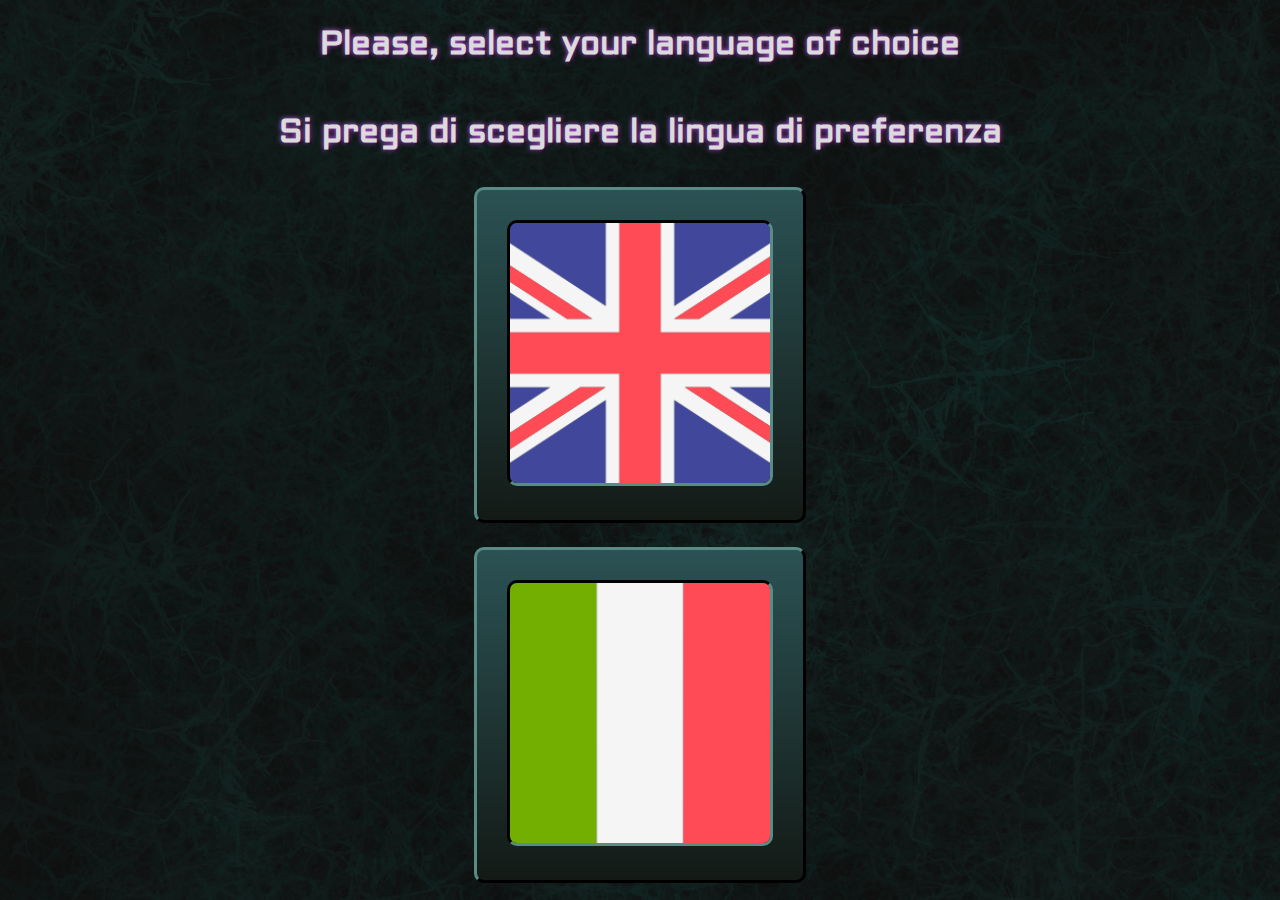
<file: index.html>
<!DOCTYPE html>
<html>
  <head>
    <meta charset="utf-8">
    <link rel="icon" href="Images/logo.ico">
    <link rel="stylesheet" href="CSS/styles.css">
    <link rel="preconnect" href="https://fonts.googleapis.com">
    <link rel="preconnect" href="https://fonts.gstatic.com" crossorigin>
    <!--
    FONTS:
    font-family: 'Aldrich', sans-serif;
    font-family: 'Cutive Mono', monospace;
    -->
    <link rel="stylesheet"
     href="https://fonts.googleapis.com/css2?family=Aldrich&family=Cutive+Mono&family=VT323&display=swap">
    <title>Language selection</title>
  </head>
  <body>
    <div class="wrpr">
      <h1>Please, select your language of choice</h1>
      <h1>Si prega di scegliere la lingua di preferenza</h1>
      <div class="languageMiddle">
        <a class="boxSelection button invisibleLink" href="HTML/home_ENG.html">
          <img class="croppedImage insetBox" src="Images/united-kingdom.png" alt="ENG">
        </a>
        <a class="boxSelection button invisibleLink" href="HTML/home_ITA.html">
          <img class="croppedImage insetBox" src="Images/italy.png" alt="ITA">
        </a>
      </div>
    </div>
  </body>
</html>
</file>
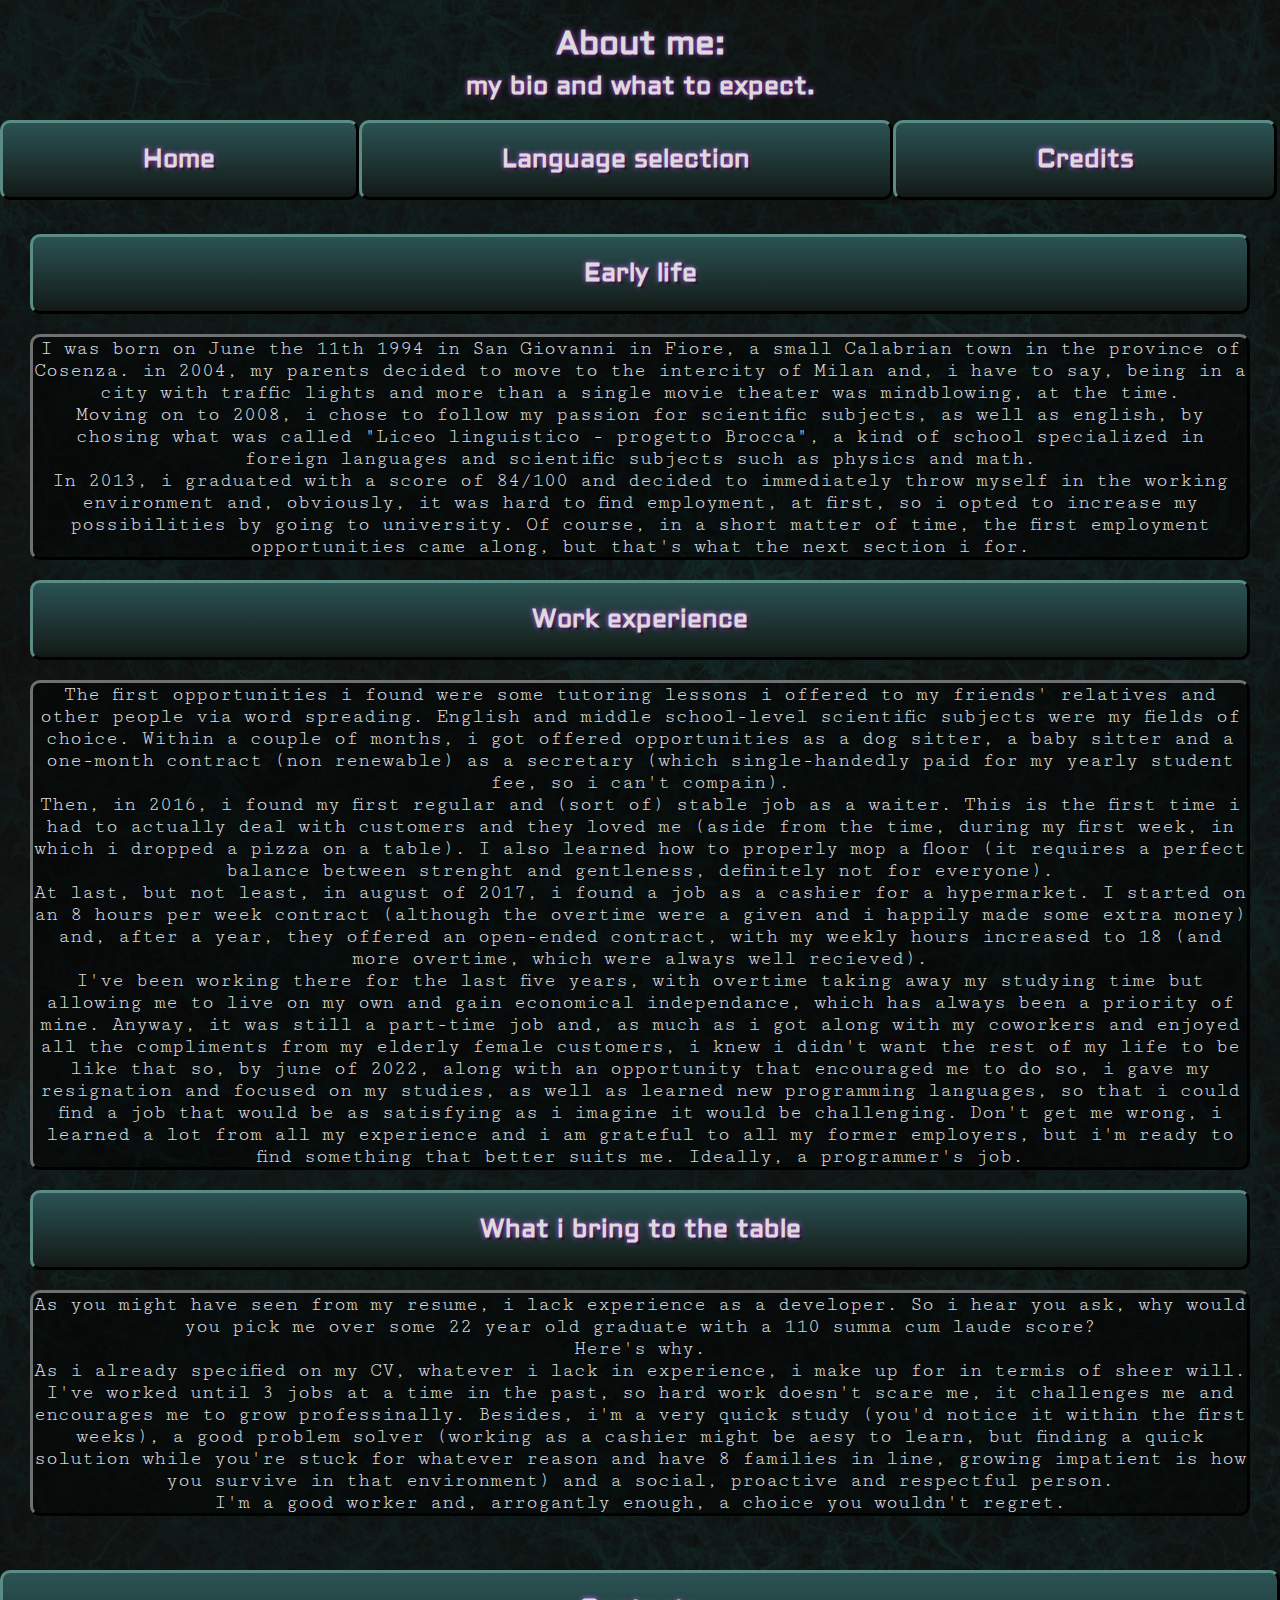
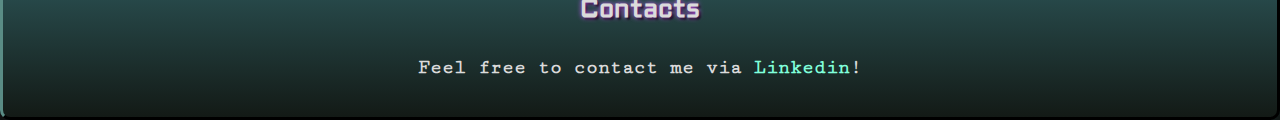
<file: HTML/about_me_ENG.html>
<!DOCTYPE html>
<html>
  <head>
    <meta charset="utf-8">
    <link rel="icon" href="../Images/logo.ico">
    <link rel="stylesheet" href="../CSS/styles.css">
    <link rel="preconnect" href="https://fonts.googleapis.com">
    <link rel="preconnect" href="https://fonts.gstatic.com" crossorigin>
    <!--
    FONTS:
    font-family: 'Aldrich', sans-serif;
    font-family: 'Cutive Mono', monospace;
    -->
    <link rel="stylesheet"
     href="https://fonts.googleapis.com/css2?family=Aldrich&family=Cutive+Mono&family=VT323&display=swap">
    <title>About me</title>
  </head>
  <body>
    <div class="wrpr">
      <div class="header">
        <div class="title">
          <h1>About me:</h1>
        </div>
        <div class="subtitle">
          <h2>my bio and what to expect.</h2>
        </div>
        <div class="navbar">
          <a class="outsetBox invisibleLink navbarItem button" href="home_ENG.html">
            <h2>Home</h2>
          </a>
          <a class="outsetBox invisibleLink navbarItem button" href="../index.html">
            <h2>Language selection</h2>
          </a>
          <a class="outsetBox invisibleLink navbarItem button" href="credits_ENG.html">
            <h2>Credits</h2>
          </a>
        </div>
      </div>

      <div class="middle aboutMeMiddle">
        <br><br>
        <div class="outsetBox">
          <h2>Early life</h2>
        </div>
        <p class="bioParagraph">
          I was born on June the 11th 1994 in San Giovanni in Fiore, a small
          Calabrian town in the province of Cosenza. in 2004, my parents decided
          to move to the intercity of Milan and, i have to say, being in a city
          with traffic lights and more than a single movie theater was
          mindblowing, at the time.<br>
          Moving on to 2008, i chose to follow my passion for scientific
          subjects, as well as english, by chosing what was called "Liceo
          linguistico - progetto Brocca", a kind of school specialized in
          foreign languages and scientific subjects such as physics and math.<br>
          In 2013, i graduated with a score of 84/100 and decided to immediately
          throw myself in the working environment and, obviously, it was hard
          to find employment, at first, so i opted to increase my possibilities
          by going to university. Of course, in a short matter of time, the
          first employment opportunities came along, but that's what the next
          section i for.
        </p>
        <div class="outsetBox">
          <h2>Work experience</h2>
        </div>
        <p class="bioParagraph">
          The first opportunities i found were some tutoring lessons i offered
          to my friends' relatives and other people via word spreading. English
          and middle school-level scientific subjects were my fields of choice.
          Within a couple of months, i got offered opportunities as a dog sitter,
          a baby sitter and a one-month contract (non renewable) as a secretary
          (which single-handedly paid for my yearly student fee, so i can't compain).<br>
          Then, in 2016, i found my first regular and (sort of) stable job as
          a waiter. This is the first time i had to actually deal with customers
          and they loved me (aside from the time, during my first week, in which
          i dropped a pizza on a table). I also learned how to properly mop a
          floor (it requires a perfect balance between strenght and gentleness,
          definitely not for everyone).<br>
          At last, but not least, in august of 2017, i found a job as a cashier
          for a hypermarket. I started on an 8 hours per week contract (although
          the overtime were a given and i happily made some extra money) and,
          after a year, they offered an open-ended contract, with my weekly
          hours increased to 18 (and more overtime, which were always well
          recieved).<br>
          I've been working there for the last five years, with overtime taking
          away my studying time but allowing me to live on my own and gain
          economical independance, which has always been a priority of mine.
          Anyway, it was still a part-time job and, as much as i got along with
          my coworkers and enjoyed all the compliments from my elderly female
          customers, i knew i didn't want the rest of my life to be like that so,
          by june of 2022, along with an opportunity that encouraged me to do
          so, i gave my resignation and focused on my studies, as well as learned
          new programming languages, so that i could find a job that would be
          as satisfying as i imagine it would be challenging. Don't get me wrong,
          i learned a lot from all my experience and i am grateful to all my
          former employers, but i'm ready to find something that better suits
          me. Ideally, a programmer's job.
        </p>
        <div class="outsetBox">
          <h2>What i bring to the table</h2>
        </div>
        <p class="bioParagraph">
          As you might have seen from my resume, i lack experience as a developer.
          So i hear you ask, why would you pick me over some 22 year old graduate
          with a 110 summa cum laude score?<br>
          Here's why.<br>
          As i already specified on my CV, whatever i lack in experience, i make
          up for in termis of sheer will. I've worked until 3 jobs at a time in
          the past, so hard work doesn't scare me, it challenges me and encourages
          me to grow professinally. Besides, i'm a very quick study (you'd notice
          it within the first weeks), a good problem solver (working as a cashier
          might be aesy to learn, but finding a quick solution while you're stuck
          for whatever reason and have 8 families in line, growing impatient is
          how you survive in that environment) and a social, proactive and
          respectful person.<br> I'm a good worker and, arrogantly enough, a
          choice you wouldn't regret.
        </p>
        <br><br>
      </div>

      <div class="footer">
        <div class="outsetBox footerElement">
          <h2>Contacts</h2>
          <h4>Feel free to contact me via
          <a class="visibleLink"
          href="https://it.linkedin.com/in/marco-de-franco-327399213?trk=people-guest_people_search-card">
          Linkedin</a>!</h4>
        </div>
      </div>
    </div>
  </body>
</html>
</file>
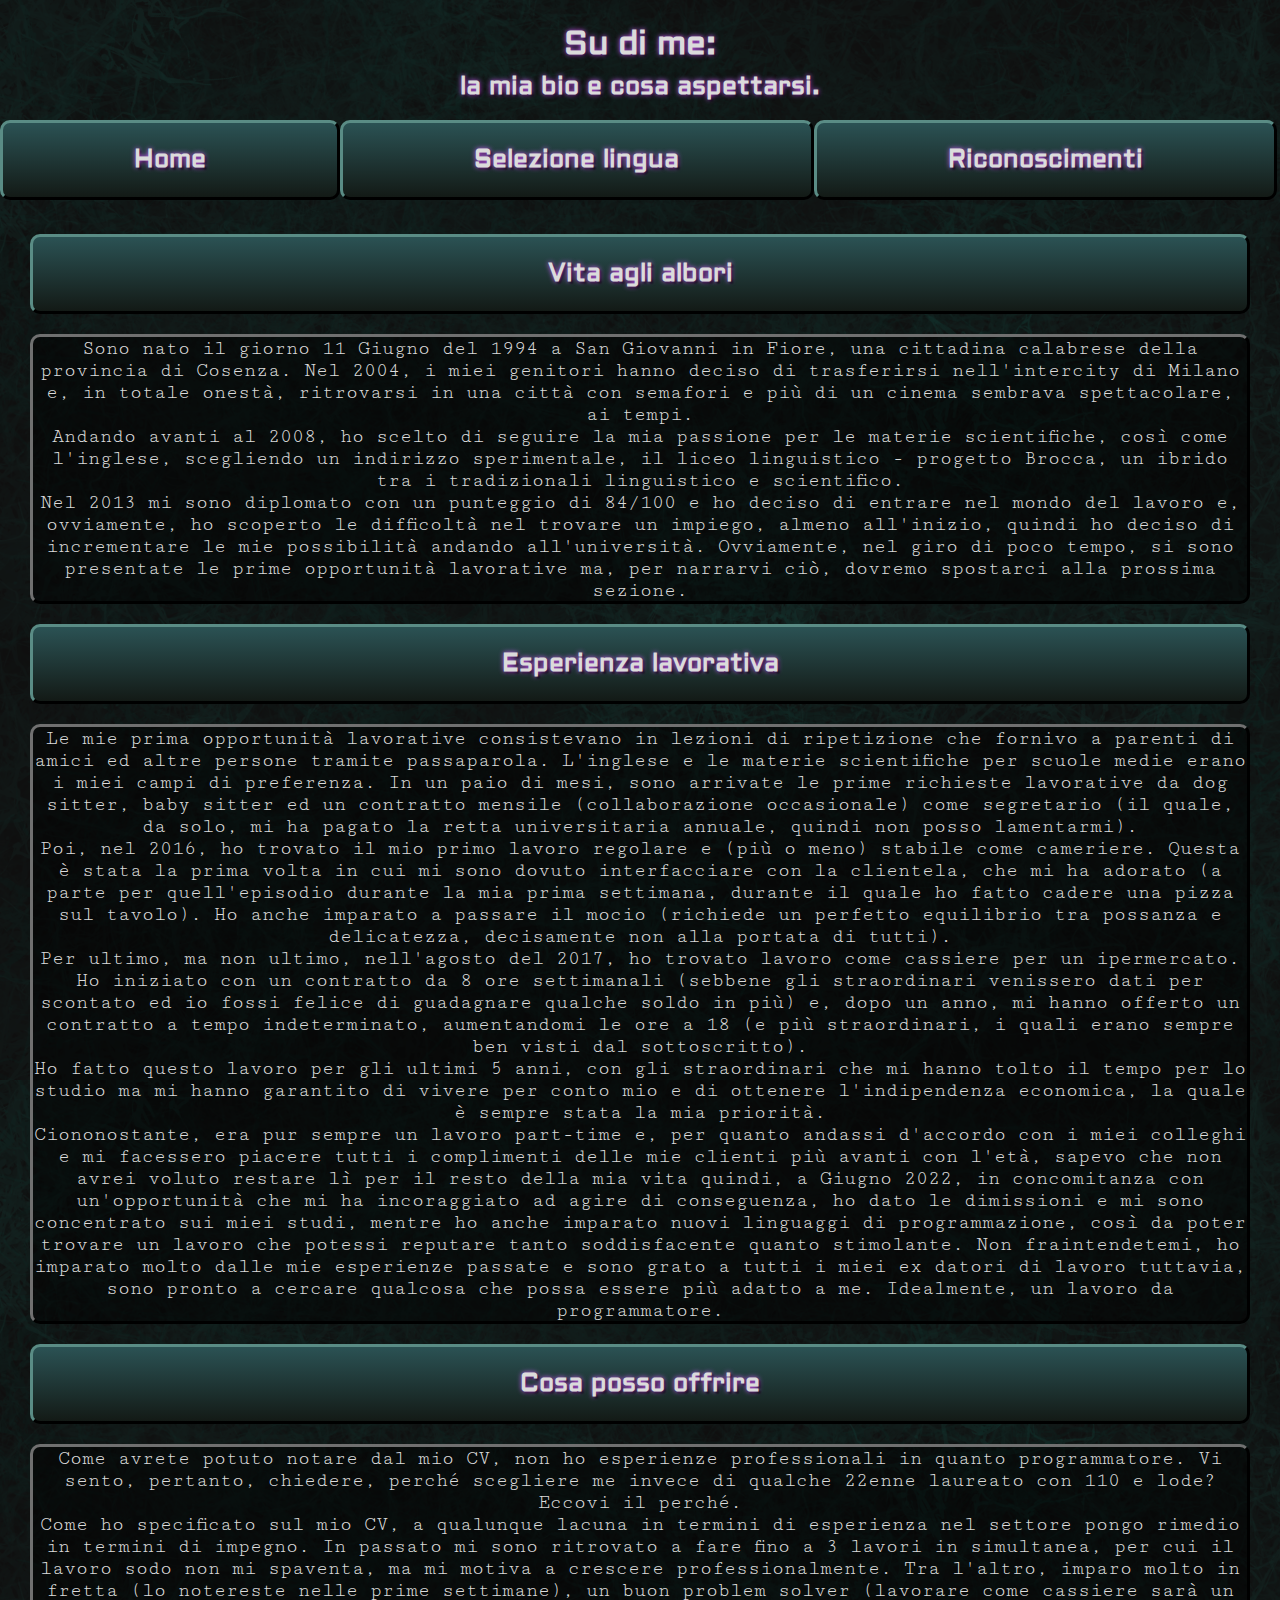
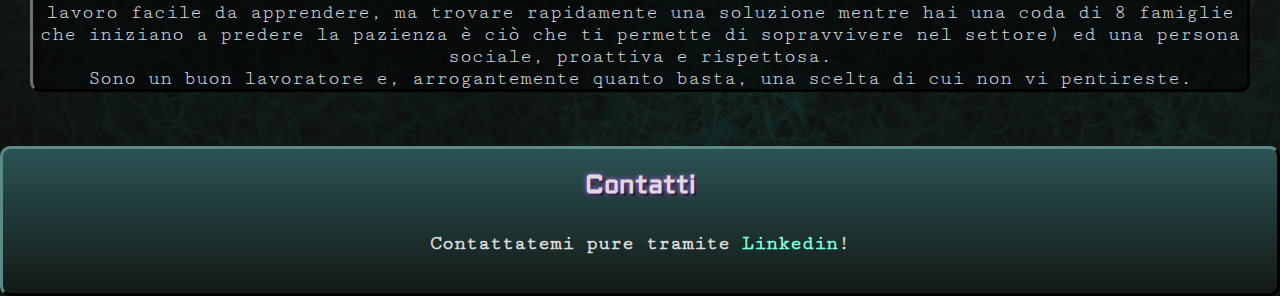
<file: HTML/about_me_ITA.html>
<!DOCTYPE html>
<html>
  <head>
    <meta charset="utf-8">
    <link rel="icon" href="../Images/logo.ico">
    <link rel="stylesheet" href="../CSS/styles.css">
    <link rel="preconnect" href="https://fonts.googleapis.com">
    <link rel="preconnect" href="https://fonts.gstatic.com" crossorigin>
    <!--
    FONTS:
    font-family: 'Aldrich', sans-serif;
    font-family: 'Cutive Mono', monospace;
    -->
    <link rel="stylesheet"
     href="https://fonts.googleapis.com/css2?family=Aldrich&family=Cutive+Mono&family=VT323&display=swap">
    <title>Su di me</title>
  </head>
  <body>
    <div class="wrpr">
      <div class="header">
        <div class="title">
          <h1>Su di me:</h1>
        </div>
        <div class="subtitle">
          <h2>la mia bio e cosa aspettarsi.</h2>
        </div>
        <div class="navbar">
          <a class="outsetBox invisibleLink navbarItem button" href="home_ITA.html">
            <h2>Home</h2>
          </a>
          <a class="outsetBox invisibleLink navbarItem button" href="../index.html">
            <h2>Selezione lingua</h2>
          </a>
          <a class="outsetBox invisibleLink navbarItem button" href="credits_ITA.html">
            <h2>Riconoscimenti</h2>
          </a>
        </div>
      </div>

      <div class="middle aboutMeMiddle">
        <br><br>
        <div class="outsetBox">
          <h2>Vita agli albori</h2>
        </div>
        <p class="bioParagraph">
          Sono nato il giorno 11 Giugno del 1994 a San Giovanni in Fiore, una
          cittadina calabrese della provincia di Cosenza. Nel 2004, i miei
          genitori hanno deciso di trasferirsi nell'intercity di Milano e, in
          totale onestà, ritrovarsi in una città con semafori e più di un cinema
          sembrava spettacolare, ai tempi.<br>
          Andando avanti al 2008, ho scelto di seguire la mia passione per le
          materie scientifiche, così come l'inglese, scegliendo un indirizzo
          sperimentale, il liceo linguistico - progetto Brocca, un ibrido tra
          i tradizionali linguistico e scientifico.<br>
          Nel 2013 mi sono diplomato con un punteggio di 84/100 e ho deciso di
          entrare nel mondo del lavoro e, ovviamente, ho scoperto le difficoltà
          nel trovare un impiego, almeno all'inizio, quindi ho deciso di
          incrementare le mie possibilità andando all'università. Ovviamente,
          nel giro di poco tempo, si sono presentate le prime opportunità
          lavorative ma, per narrarvi ciò, dovremo spostarci alla prossima
          sezione.
        </p>
        <div class="outsetBox">
          <h2>Esperienza lavorativa</h2>
        </div>
        <p class="bioParagraph">
          Le mie prima opportunità lavorative consistevano in lezioni di
          ripetizione che fornivo a parenti di amici ed altre persone tramite
          passaparola. L'inglese e le materie scientifiche per scuole medie erano
          i miei campi di preferenza. In un paio di mesi, sono arrivate le prime
          richieste lavorative da dog sitter, baby sitter ed un contratto mensile
          (collaborazione occasionale) come segretario (il quale, da solo, mi ha
          pagato la retta universitaria annuale, quindi non posso lamentarmi).<br>
          Poi, nel 2016, ho trovato il mio primo lavoro regolare e (più o meno)
          stabile come cameriere. Questa è stata la prima volta in cui mi sono
          dovuto interfacciare con la clientela, che mi ha adorato (a parte per
          quell'episodio durante la mia prima settimana, durante il quale ho
          fatto cadere una pizza sul tavolo). Ho anche imparato a passare il
          mocio (richiede un perfetto equilibrio tra possanza e delicatezza,
          decisamente non alla portata di tutti).<br>
          Per ultimo, ma non ultimo, nell'agosto del 2017, ho trovato lavoro
          come cassiere per un ipermercato. Ho iniziato con un contratto da 8
          ore settimanali (sebbene gli straordinari venissero dati per scontato
          ed io fossi felice di guadagnare qualche soldo in più) e, dopo un anno,
          mi hanno offerto un contratto a tempo indeterminato, aumentandomi le
          ore a 18 (e più straordinari, i quali erano sempre ben visti dal
          sottoscritto).<br>
          Ho fatto questo lavoro per gli ultimi 5 anni, con gli straordinari che
          mi hanno tolto il tempo per lo studio ma mi hanno garantito di vivere
          per conto mio e di ottenere l'indipendenza economica, la quale è
          sempre stata la mia priorità.<br>
          Ciononostante, era pur sempre un lavoro part-time e, per quanto
          andassi d'accordo con i miei colleghi e mi facessero piacere tutti i
          complimenti delle mie clienti più avanti con l'età, sapevo che non
          avrei voluto restare lì per il resto della mia vita quindi, a Giugno
          2022, in concomitanza con un'opportunità che mi ha incoraggiato ad
          agire di conseguenza, ho dato le dimissioni e mi sono concentrato sui
          miei studi, mentre ho anche imparato nuovi linguaggi di programmazione,
          così da poter trovare un lavoro che potessi reputare tanto soddisfacente
          quanto stimolante. Non fraintendetemi, ho imparato molto dalle mie
          esperienze passate e sono grato a tutti i miei ex datori di lavoro
          tuttavia, sono pronto a cercare qualcosa che possa essere più adatto a
          me. Idealmente, un lavoro da programmatore.
        <div class="outsetBox">
          <h2>Cosa posso offrire</h2>
        </div>
        <p class="bioParagraph">
          Come avrete potuto notare dal mio CV, non ho esperienze professionali
          in quanto programmatore. Vi sento, pertanto, chiedere, perché
          scegliere me invece di qualche 22enne laureato con 110 e lode?<br>
          Eccovi il perché.<br>
          Come ho specificato sul mio CV, a qualunque lacuna in termini di
          esperienza nel settore pongo rimedio in termini di impegno. In passato
          mi sono ritrovato a fare fino a 3 lavori in simultanea, per cui il
          lavoro sodo non mi spaventa, ma mi motiva a crescere professionalmente.
          Tra l'altro, imparo molto in fretta (lo notereste nelle prime
          settimane), un buon problem solver (lavorare come cassiere sarà un
          lavoro facile da apprendere, ma trovare rapidamente una soluzione
          mentre hai una coda di 8 famiglie che iniziano a predere la pazienza è
          ciò che ti permette di sopravvivere nel settore) ed una persona
          sociale, proattiva e rispettosa.<br>
          Sono un buon lavoratore e, arrogantemente quanto basta, una scelta di
          cui non vi pentireste.
        </p>
        <br><br>
      </div>

      <div class="footer">
        <div class="outsetBox footerElement">
          <h2>Contatti</h2>
          <h4>Contattatemi pure tramite
          <a class="visibleLink"
          href="https://it.linkedin.com/in/marco-de-franco-327399213?trk=people-guest_people_search-card">
          Linkedin</a>!</h4>
        </div>
      </div>
    </div>
  </body>
</html>
</file>
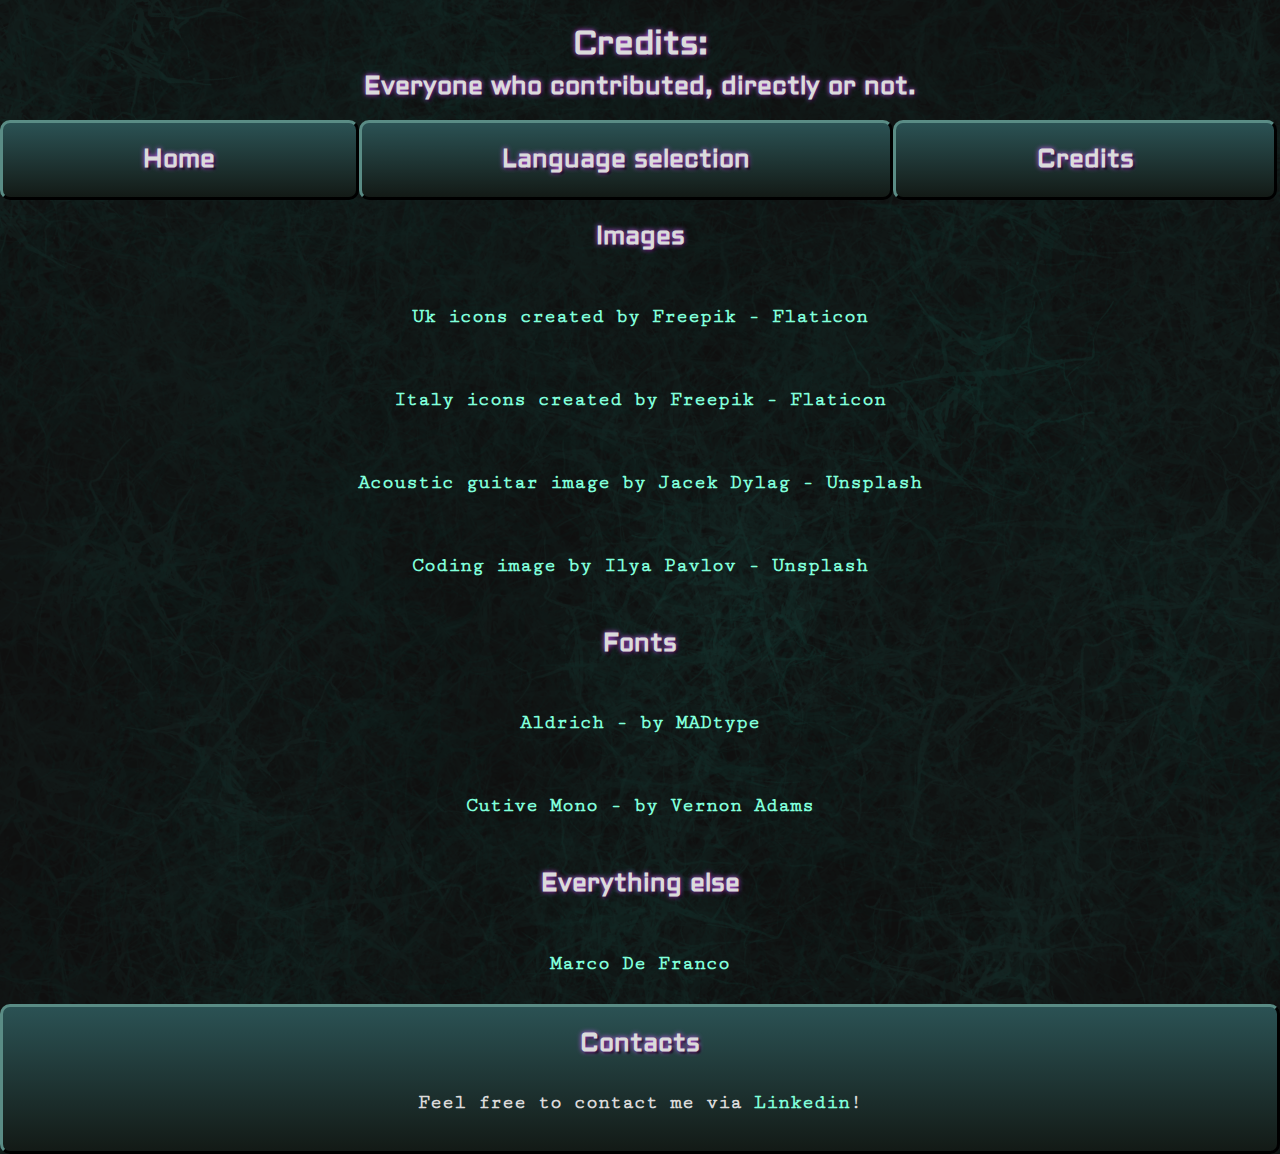
<file: HTML/credits_ENG.html>
<!DOCTYPE html>
<html>
  <head>
    <meta charset="utf-8">
    <link rel="icon" href="../Images/logo.ico">
    <link rel="stylesheet" href="../CSS/styles.css">
    <link rel="preconnect" href="https://fonts.googleapis.com">
    <link rel="preconnect" href="https://fonts.gstatic.com" crossorigin>
    <!--
    FONTS:
    font-family: 'Aldrich', sans-serif;
    font-family: 'Cutive Mono', monospace;
    -->
    <link rel="stylesheet"
     href="https://fonts.googleapis.com/css2?family=Aldrich&family=Cutive+Mono&family=VT323&display=swap">
    <title>Credits</title>
  </head>
  <body>
    <div class="wrpr">
      <div class="header">
        <div class="title">
          <h1>Credits:</h1>
        </div>
        <div class="subtitle">
          <h2>Everyone who contributed, directly or not.</h2>
        </div>
        <div class="navbar">
          <a class="outsetBox invisibleLink navbarItem button" href="home_ENG.html">
            <h2>Home</h2>
          </a>
          <a class="outsetBox invisibleLink navbarItem button" href="../index.html">
            <h2>Language selection</h2>
          </a>
          <a class="outsetBox invisibleLink navbarItem button" href="credits_ENG.html">
            <h2>Credits</h2>
          </a>
        </div>
      </div>

      <div class="middle creditsMiddle">
        <ul class="centeredList">
          <ul class="centeredList"> <h2>Images</h2>
            <li> <a class="visibleLink" href="https://www.flaticon.com/free-icons/uk" title="uk icons">
              <h4>Uk icons created by Freepik - Flaticon</h4> </a> </li>
            <li class="page_link"> <a class="visibleLink" href="https://www.flaticon.com/free-icons/italy" title="italy icons">
              <h4>Italy icons created by Freepik - Flaticon</h4> </a> </li>
            <li> <a class="visibleLink" href="https://unsplash.com/photos/ZHr2TzM1-hk" title="acoustic guitar">
              <h4>Acoustic guitar image by Jacek Dylag - Unsplash</h4> </a> </li>
            <li> <a class="visibleLink" href="https://unsplash.com/photos/OqtafYT5kTw" title="coding">
              <h4>Coding image by Ilya Pavlov - Unsplash</h4> </a> </li>
          </ul>
          <ul class="centeredList"> <h2>Fonts</h2>
            <li> <a class="visibleLink" href="https://fonts.google.com/specimen/Aldrich?query=aldrich"> <h4>Aldrich - by MADtype</h4> </a> </li>
            <li> <a class="visibleLink" href="https://fonts.google.com/specimen/Cutive+Mono?query=Cutive+Mono"> <h4>Cutive Mono - by Vernon Adams</h4> </a> </li>
          </ul>
          <ul class="centeredList"> <h2>Everything else</h2>
            <li> <a class="visibleLink" href="home_ENG.html"> <h4>Marco De Franco</h4> </a> </li>
          </ul>
        </ul>
      </div>

      <div class="footer">
        <div class="outsetBox footerElement">
          <h2>Contacts</h2>
          <h4>Feel free to contact me via
          <a class="visibleLink"
          href="https://it.linkedin.com/in/marco-de-franco-327399213?trk=people-guest_people_search-card">
          Linkedin</a>!</h4>
        </div>
      </div>
    </div>
  </body>
</html>
</file>
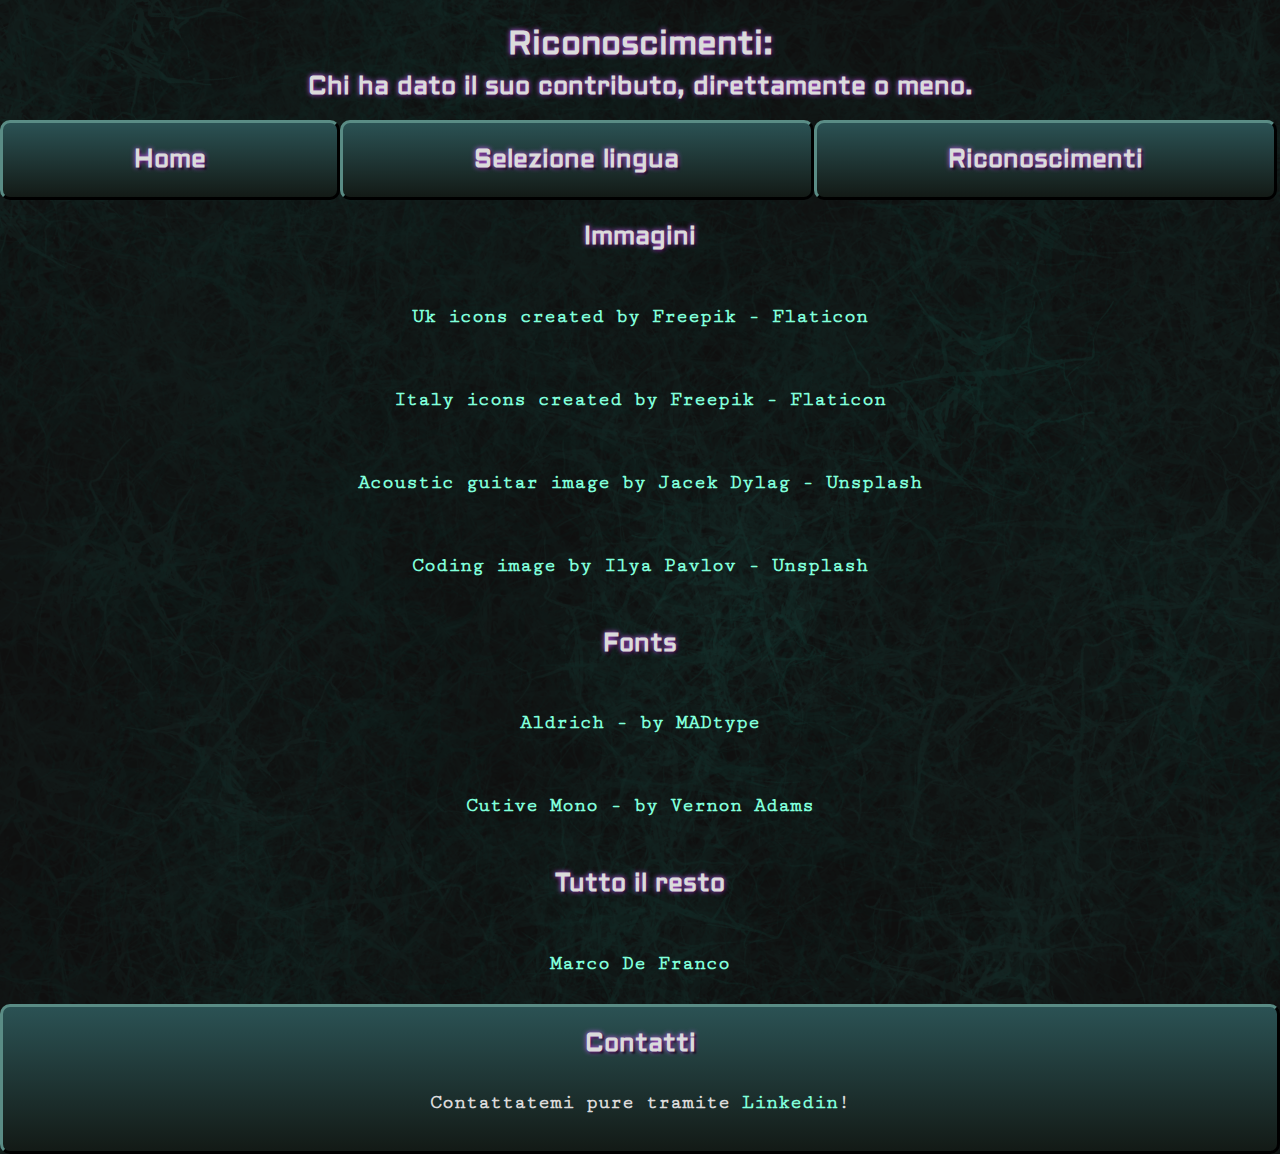
<file: HTML/credits_ITA.html>
<!DOCTYPE html>
<html>
  <head>
    <meta charset="utf-8">
    <link rel="icon" href="../Images/logo.ico">
    <link rel="stylesheet" href="../CSS/styles.css">
    <link rel="preconnect" href="https://fonts.googleapis.com">
    <link rel="preconnect" href="https://fonts.gstatic.com" crossorigin>
    <!--
    FONTS:
    font-family: 'Aldrich', sans-serif;
    font-family: 'Cutive Mono', monospace;
    -->
    <link rel="stylesheet"
     href="https://fonts.googleapis.com/css2?family=Aldrich&family=Cutive+Mono&family=VT323&display=swap">
    <title>Riconoscimenti</title>
  </head>
  <body>
    <div class="wrpr">
      <div class="header">
        <div class="title">
          <h1>Riconoscimenti:</h1>
        </div>
        <div class="subtitle">
          <h2>Chi ha dato il suo contributo, direttamente o meno.</h2>
        </div>
        <div class="navbar">
          <a class="outsetBox invisibleLink navbarItem button" href="home_ITA.html">
            <h2>Home</h2>
          </a>
          <a class="outsetBox invisibleLink navbarItem button" href="../index.html">
            <h2>Selezione lingua</h2>
          </a>
          <a class="outsetBox invisibleLink navbarItem button" href="credits_ITA.html">
            <h2>Riconoscimenti</h2>
          </a>
        </div>
      </div>

      <div class="middle creditsMiddle">
        <ul class="centeredList">
          <ul class="centeredList"> <h2>Immagini</h2>
            <li> <a class="visibleLink" href="https://www.flaticon.com/free-icons/uk" title="uk icons">
              <h4>Uk icons created by Freepik - Flaticon</h4> </a> </li>
            <li class="page_link"> <a class="visibleLink" href="https://www.flaticon.com/free-icons/italy" title="italy icons">
              <h4>Italy icons created by Freepik - Flaticon</h4> </a> </li>
            <li> <a class="visibleLink" href="https://unsplash.com/photos/ZHr2TzM1-hk" title="acoustic guitar">
              <h4>Acoustic guitar image by Jacek Dylag - Unsplash</h4> </a> </li>
            <li> <a class="visibleLink" href="https://unsplash.com/photos/OqtafYT5kTw" title="coding">
              <h4>Coding image by Ilya Pavlov - Unsplash</h4> </a> </li>
          </ul>
          <ul class="centeredList"> <h2>Fonts</h2>
            <li> <a class="visibleLink" href="https://fonts.google.com/specimen/Aldrich?query=aldrich"> <h4>Aldrich - by MADtype</h4> </a> </li>
            <li> <a class="visibleLink" href="https://fonts.google.com/specimen/Cutive+Mono?query=Cutive+Mono"> <h4>Cutive Mono - by Vernon Adams</h4> </a> </li>
          </ul>
          <ul class="centeredList"> <h2>Tutto il resto</h2>
            <li> <a class="visibleLink" href="home_ENG.html"> <h4>Marco De Franco</h4> </a> </li>
          </ul>
        </ul>
      </div>

      <div class="footer">
        <div class="outsetBox footerElement">
          <h2>Contatti</h2>
          <h4>Contattatemi pure tramite
          <a class="visibleLink"
          href="https://it.linkedin.com/in/marco-de-franco-327399213?trk=people-guest_people_search-card">
          Linkedin</a>!</h4>
        </div>
      </div>
    </div>
  </body>
</html>
</file>
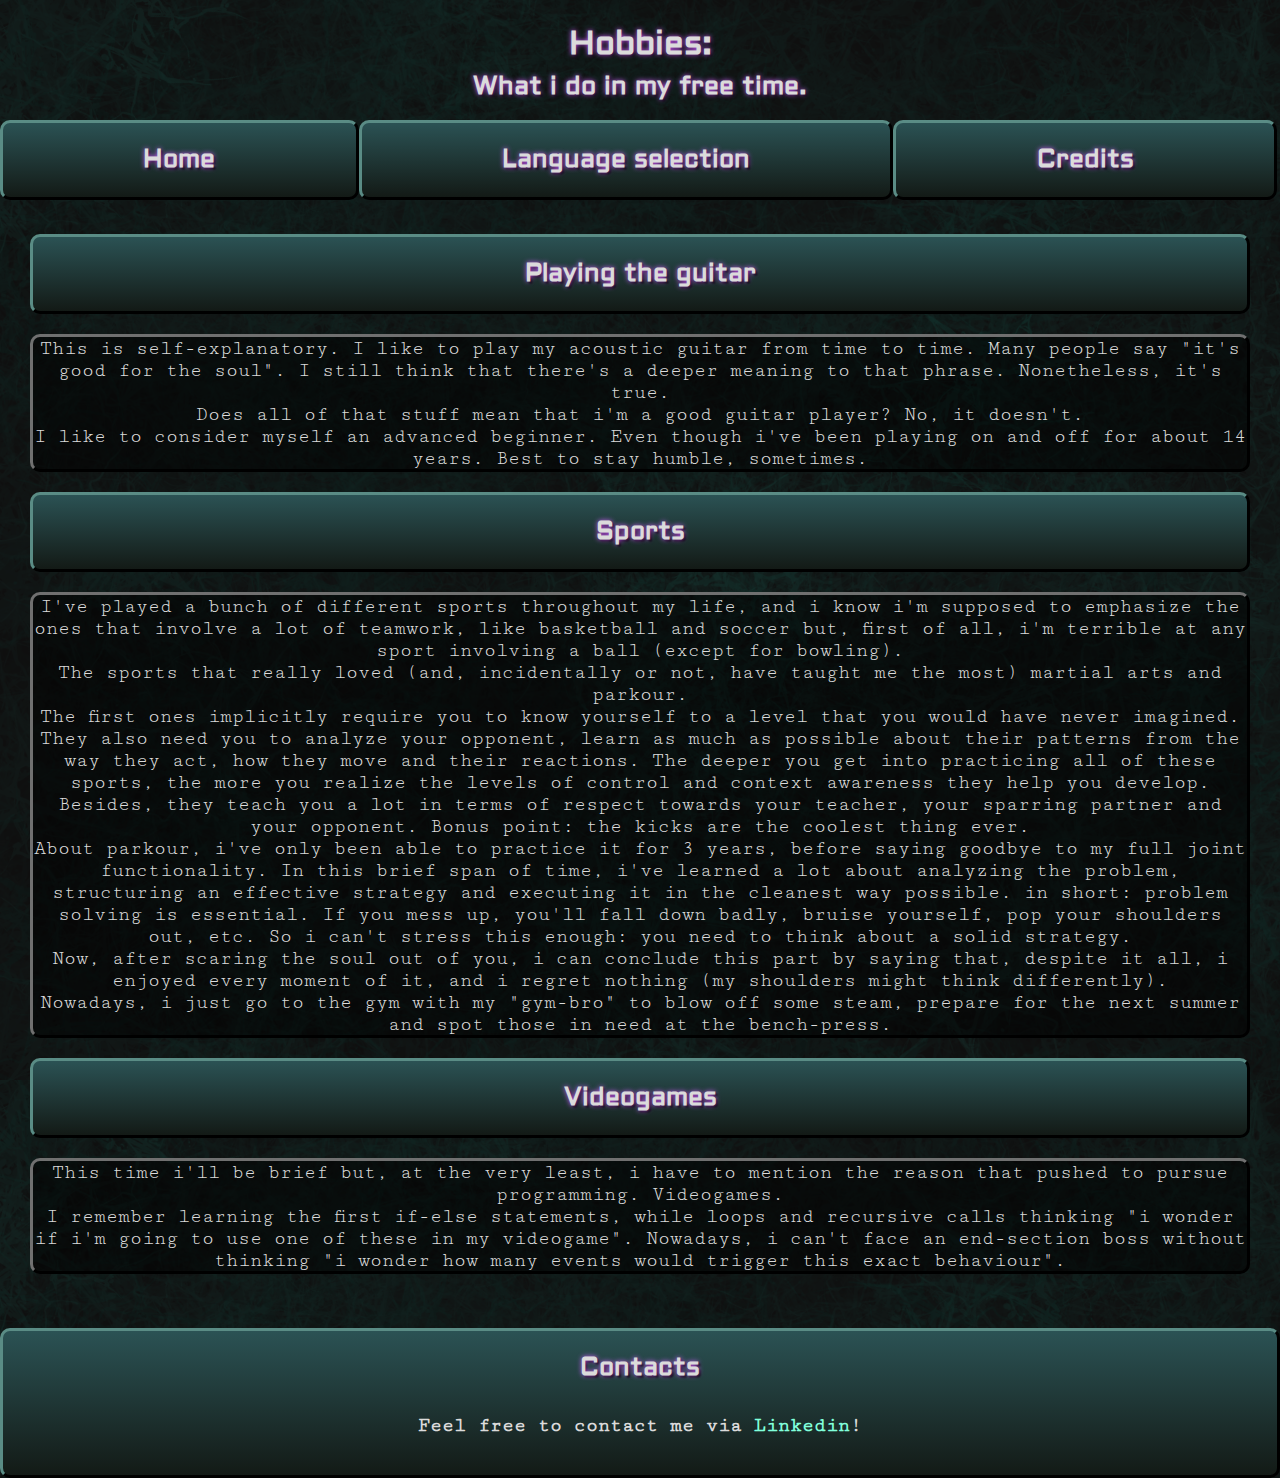
<file: HTML/hobbies_ENG.html>
<!DOCTYPE html>
<html>
  <head>
    <meta charset="utf-8">
    <link rel="icon" href="../Images/logo.ico">
    <link rel="stylesheet" href="../CSS/styles.css">
    <link rel="preconnect" href="https://fonts.googleapis.com">
    <link rel="preconnect" href="https://fonts.gstatic.com" crossorigin>
    <!--
    FONTS:
    font-family: 'Aldrich', sans-serif;
    font-family: 'Cutive Mono', monospace;
    -->
    <link rel="stylesheet"
     href="https://fonts.googleapis.com/css2?family=Aldrich&family=Cutive+Mono&family=VT323&display=swap">
    <title>Hobbies</title>
  </head>
  <body>
    <div class="wrpr">
      <div class="header">
        <div class="title">
          <h1>Hobbies:</h1>
        </div>
        <div class="subtitle">
          <h2>What i do in my free time.</h2>
        </div>
        <div class="navbar">
          <a class="outsetBox invisibleLink navbarItem button" href="home_ENG.html">
            <h2>Home</h2>
          </a>
          <a class="outsetBox invisibleLink navbarItem button" href="../index.html">
            <h2>Language selection</h2>
          </a>
          <a class="outsetBox invisibleLink navbarItem button" href="credits_ENG.html">
            <h2>Credits</h2>
          </a>
        </div>
      </div>

      <div class="middle aboutMeMiddle">
        <br><br>
        <div class="outsetBox">
          <h2>Playing the guitar</h2>
        </div>
        <p class="bioParagraph">
          This is self-explanatory. I like to play my acoustic guitar from time
          to time. Many people say "it's good for the soul". I still think that
          there's a deeper meaning to that phrase. Nonetheless, it's true.<br>
          Does all of that stuff mean that i'm a good guitar player? No, it
          doesn't.<br>
          I like to consider myself an advanced beginner. Even though i've been
          playing on and off for about 14 years. Best to stay humble, sometimes.
        </p>
        <div class="outsetBox">
          <h2>Sports</h2>
        </div>
        <p class="bioParagraph">
          I've played a bunch of different sports throughout my life, and i
          know i'm supposed to emphasize the ones that involve a lot of
          teamwork, like basketball and soccer but, first of all, i'm terrible
          at any sport involving a ball (except for bowling).<br>
          The sports that really loved (and, incidentally or not, have  taught
          me the most) martial arts and parkour.<br>
          The first ones implicitly require you to know yourself to a level that
          you would have never imagined. They also need you to analyze your
          opponent, learn as much as possible about their patterns from the way
          they act, how they move and their reactions. The deeper you get into
          practicing all of these sports, the more you realize the levels of
          control and context awareness they help you develop. Besides, they
          teach you a lot in terms of respect towards your teacher, your
          sparring partner and your opponent. Bonus point: the kicks are the
          coolest thing ever.<br>
          About parkour, i've only been able to practice it for 3 years, before
          saying goodbye to my full joint functionality. In this brief span of
          time, i've learned a lot about analyzing the problem, structuring an
          effective strategy and executing it in the cleanest way possible. in
          short: problem solving is essential. If you mess up, you'll fall down
          badly, bruise yourself, pop your shoulders out, etc. So i can't stress
          this enough: you need to think about a solid strategy.<br>
          Now, after scaring the soul out of you, i can conclude this part by
          saying that, despite it all, i enjoyed every moment of it, and i
          regret nothing (my shoulders might think differently).<br>
          Nowadays, i just go to the gym with my "gym-bro" to blow off some
          steam, prepare for the next summer and spot those in need at the
          bench-press.
        </p>
        <div class="outsetBox">
          <h2>Videogames</h2>
        </div>
        <p class="bioParagraph">
          This time i'll be brief but, at the very least, i have to mention the
          reason that pushed to pursue programming. Videogames.<br>
          I remember learning the first if-else statements, while loops and
          recursive calls thinking "i wonder if i'm going to use one of these in
          my videogame". Nowadays, i can't face an end-section boss without
          thinking "i wonder how many events would trigger this exact behaviour".
        </p>
        <br><br>
      </div>

      <div class="footer">
        <div class="outsetBox footerElement">
          <h2>Contacts</h2>
          <h4>Feel free to contact me via
          <a class="visibleLink"
          href="https://it.linkedin.com/in/marco-de-franco-327399213?trk=people-guest_people_search-card">
          Linkedin</a>!</h4>
        </div>
      </div>
    </div>
  </body>
</html>
</file>
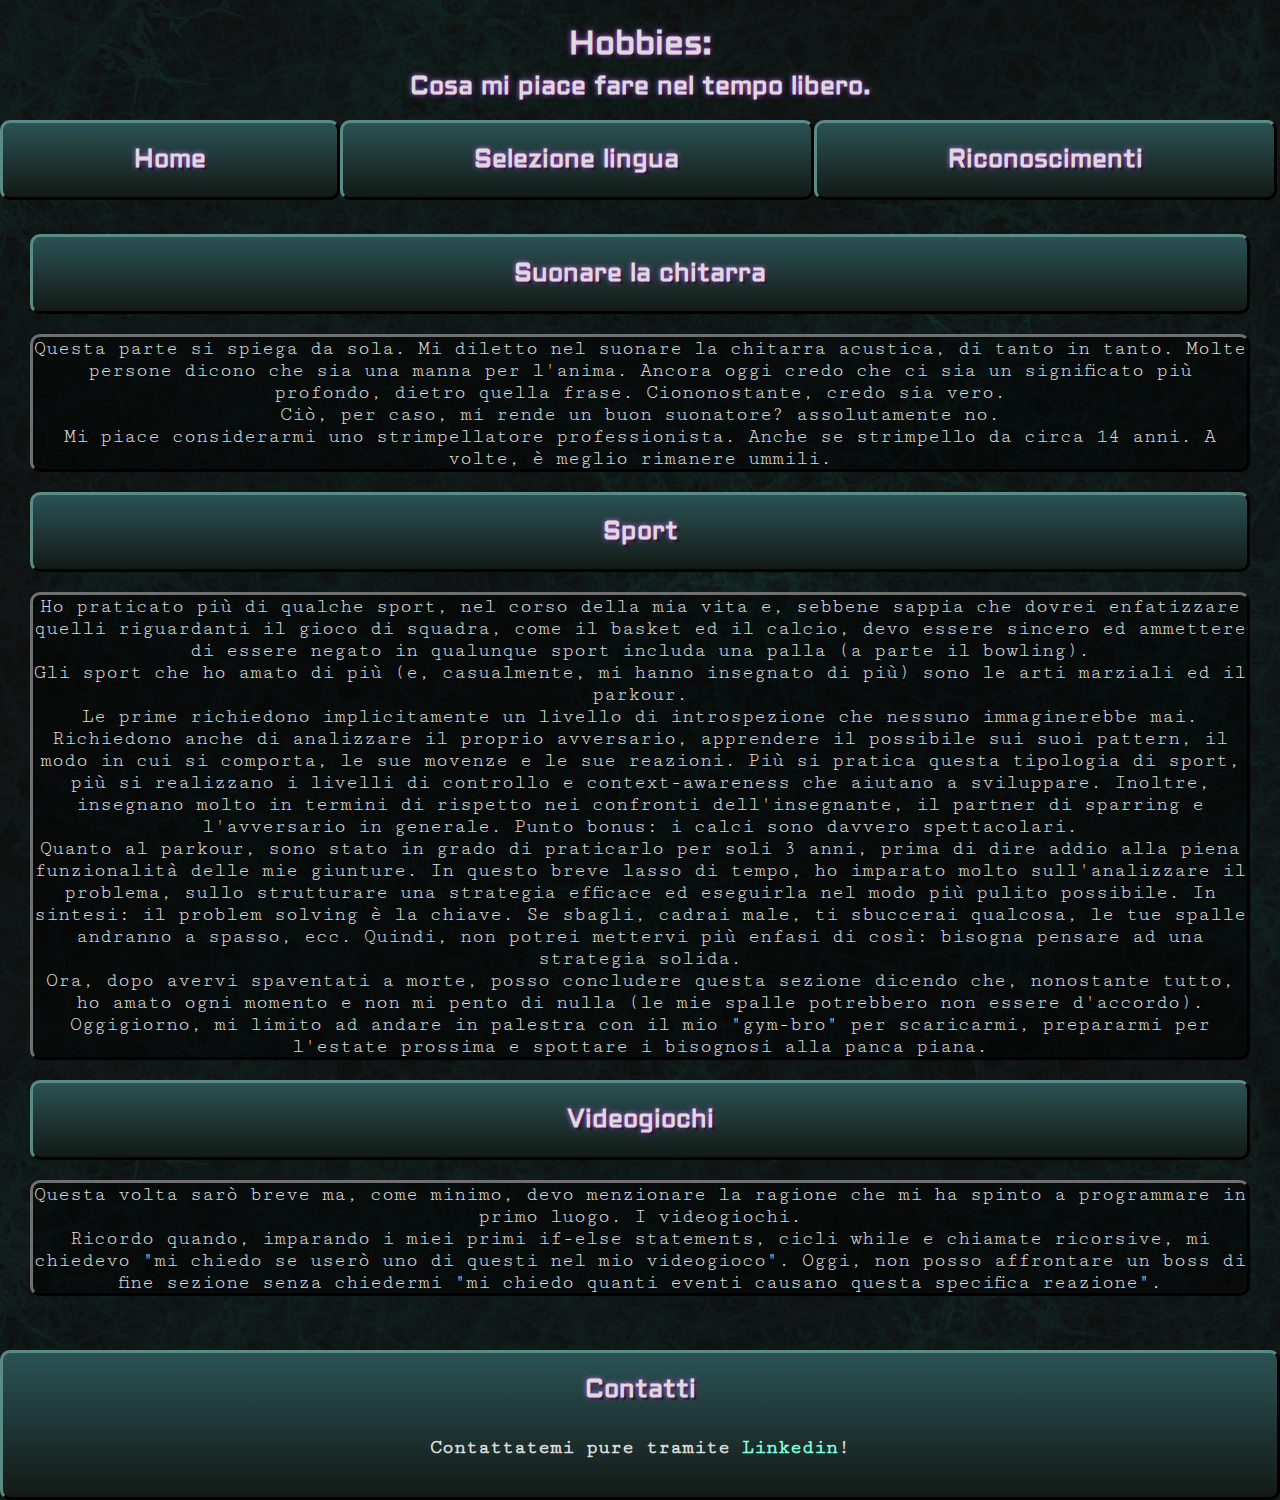
<file: HTML/hobbies_ITA.html>
<!DOCTYPE html>
<html>
  <head>
    <meta charset="utf-8">
    <link rel="icon" href="../Images/logo.ico">
    <link rel="stylesheet" href="../CSS/styles.css">
    <link rel="preconnect" href="https://fonts.googleapis.com">
    <link rel="preconnect" href="https://fonts.gstatic.com" crossorigin>
    <!--
    FONTS:
    font-family: 'Aldrich', sans-serif;
    font-family: 'Cutive Mono', monospace;
    -->
    <link rel="stylesheet"
     href="https://fonts.googleapis.com/css2?family=Aldrich&family=Cutive+Mono&family=VT323&display=swap">
    <title>Hobbies</title>
  </head>
  <body>
    <div class="wrpr">
      <div class="header">
        <div class="title">
          <h1>Hobbies:</h1>
        </div>
        <div class="subtitle">
          <h2>Cosa mi piace fare nel tempo libero.</h2>
        </div>
        <div class="navbar">
          <a class="outsetBox invisibleLink navbarItem button" href="home_ITA.html">
            <h2>Home</h2>
          </a>
          <a class="outsetBox invisibleLink navbarItem button" href="../index.html">
            <h2>Selezione lingua</h2>
          </a>
          <a class="outsetBox invisibleLink navbarItem button" href="credits_ITA.html">
            <h2>Riconoscimenti</h2>
          </a>
        </div>
      </div>

      <div class="middle aboutMeMiddle">
        <br><br>
        <div class="outsetBox">
          <h2>Suonare la chitarra</h2>
        </div>
        <p class="bioParagraph">
          Questa parte si spiega da sola. Mi diletto nel suonare la chitarra
          acustica, di tanto in tanto. Molte persone dicono che sia una manna
          per l'anima. Ancora oggi credo che ci sia un significato più profondo,
          dietro quella frase. Ciononostante, credo sia vero.<br>
          Ciò, per caso, mi rende un buon suonatore? assolutamente no.<br>
          Mi piace considerarmi uno strimpellatore professionista. Anche se
          strimpello da circa 14 anni. A volte, è meglio rimanere ummili.
        </p>
        <div class="outsetBox">
          <h2>Sport</h2>
        </div>
        <p class="bioParagraph">
          Ho praticato più di qualche sport, nel corso della mia vita e, sebbene
          sappia che dovrei enfatizzare quelli riguardanti il gioco di squadra,
          come il basket ed il calcio, devo essere sincero ed ammettere di
          essere negato in qualunque sport includa una palla (a parte il bowling).<br>
          Gli sport che ho amato di più (e, casualmente, mi hanno insegnato di
          più) sono le arti marziali ed il parkour.<br>
          Le prime richiedono implicitamente un livello di introspezione che
          nessuno immaginerebbe mai. Richiedono anche di analizzare il proprio
          avversario, apprendere il possibile sui suoi pattern, il modo in cui
          si comporta, le sue movenze e le sue reazioni. Più si pratica questa
          tipologia di sport, più si realizzano i livelli di controllo e
          context-awareness che aiutano a sviluppare. Inoltre, insegnano molto
          in termini di rispetto nei confronti dell'insegnante, il partner di
          sparring e l'avversario in generale. Punto bonus: i calci sono davvero
          spettacolari.<br>
          Quanto al parkour, sono stato in grado di praticarlo per soli 3 anni,
          prima di dire addio alla piena funzionalità delle mie giunture. In
          questo breve lasso di tempo, ho imparato molto sull'analizzare il
          problema, sullo strutturare una strategia efficace ed eseguirla nel
          modo più pulito possibile. In sintesi: il problem solving è la chiave.
          Se sbagli, cadrai male, ti sbuccerai qualcosa, le tue spalle andranno
          a spasso, ecc. Quindi, non potrei mettervi più enfasi di così: bisogna
          pensare ad una strategia solida.<br>
          Ora, dopo avervi spaventati a morte, posso concludere questa sezione
          dicendo che, nonostante tutto, ho amato ogni momento e non mi pento di
          nulla (le mie spalle potrebbero non essere d'accordo).<br>
          Oggigiorno, mi limito ad andare in palestra con il mio "gym-bro" per
          scaricarmi, prepararmi per l'estate prossima e spottare i bisognosi
          alla panca piana.
        </p>
        <div class="outsetBox">
          <h2>Videogiochi</h2>
        </div>
        <p class="bioParagraph">
          Questa volta sarò breve ma, come minimo, devo menzionare la ragione che
          mi ha spinto a programmare in primo luogo. I videogiochi.<br>
          Ricordo quando, imparando i miei primi if-else statements, cicli while
          e chiamate ricorsive, mi chiedevo "mi chiedo se userò uno di questi
          nel mio videogioco". Oggi, non posso affrontare un boss di fine
          sezione senza chiedermi "mi chiedo quanti eventi causano questa
          specifica reazione".
        </p>
        <br><br>
      </div>

      <div class="footer">
        <div class="outsetBox footerElement">
          <h2>Contatti</h2>
          <h4>Contattatemi pure tramite
          <a class="visibleLink"
          href="https://it.linkedin.com/in/marco-de-franco-327399213?trk=people-guest_people_search-card">
          Linkedin</a>!</h4>
        </div>
      </div>
    </div>
  </body>
</html>
</file>
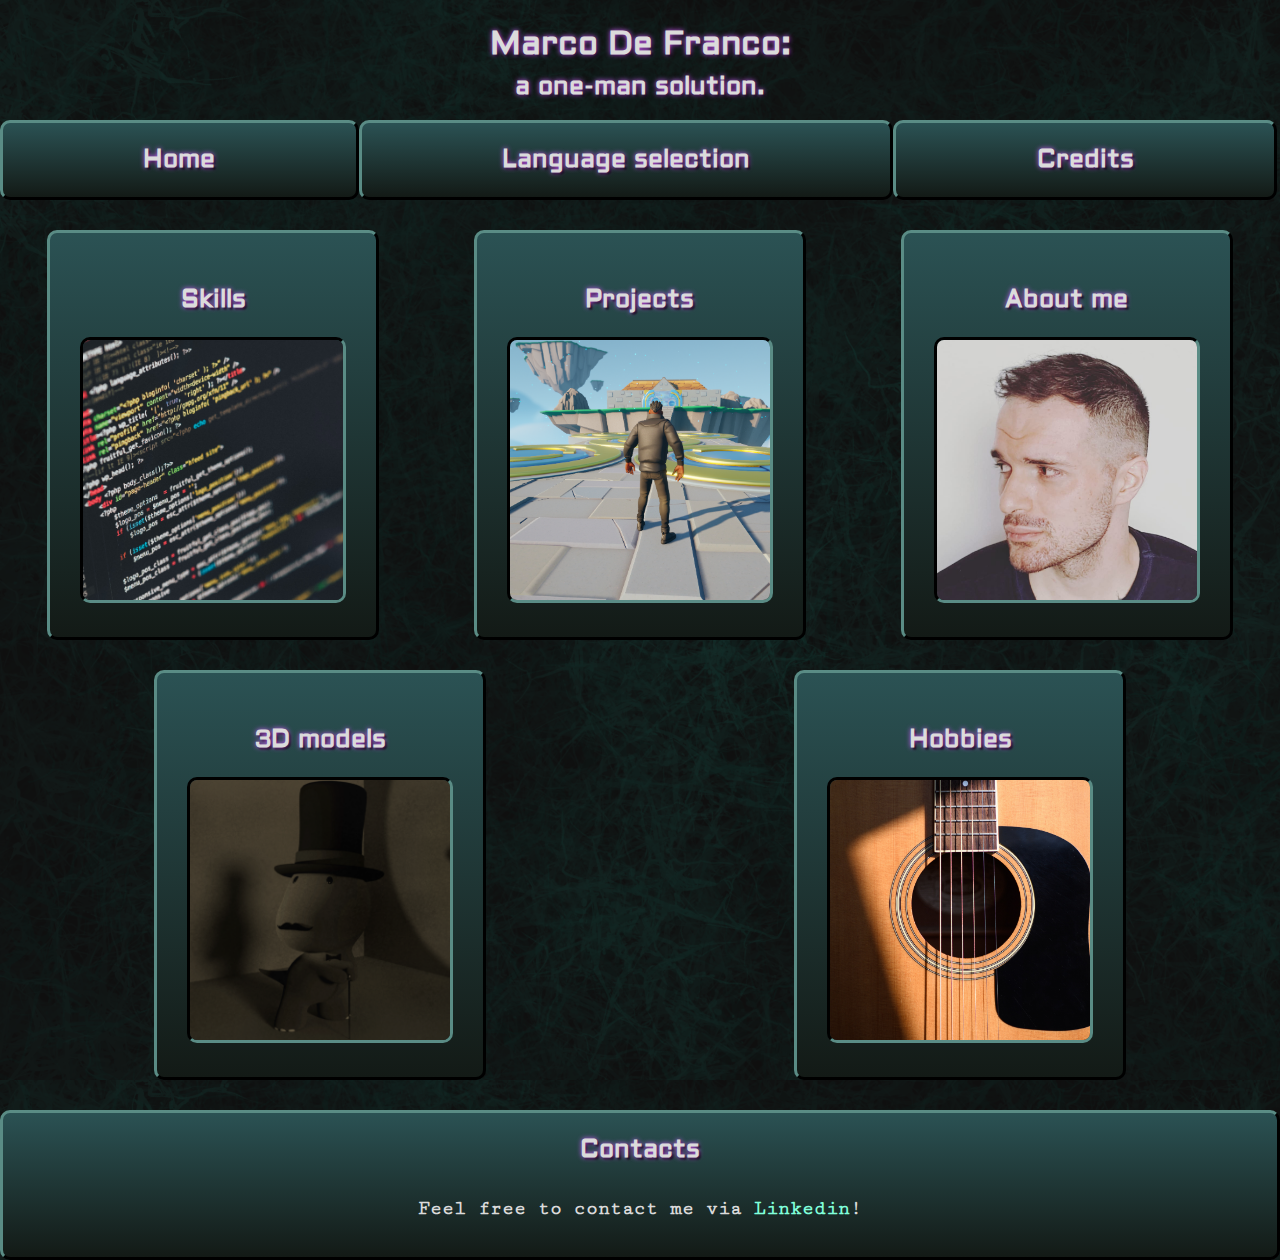
<file: HTML/home_ENG.html>
<!DOCTYPE html>
<html>
  <head>
    <meta charset="utf-8">
    <link rel="icon" href="../Images/logo.ico">
    <link rel="stylesheet" href="../CSS/styles.css">
    <link rel="preconnect" href="https://fonts.googleapis.com">
    <link rel="preconnect" href="https://fonts.gstatic.com" crossorigin>
    <!--
    FONTS:
    font-family: 'Aldrich', sans-serif;
    font-family: 'Cutive Mono', monospace;
    -->
    <link rel="stylesheet"
     href="https://fonts.googleapis.com/css2?family=Aldrich&family=Cutive+Mono&family=VT323&display=swap">
    <title>Home</title>
  </head>
  <body>
    <div class="wrpr">
      <div class="header">
        <div class="title">
          <h1>Marco De Franco:</h1>
        </div>
        <div class="subtitle">
          <h2>a one-man solution.</h2>
        </div>
        <div class="navbar">
          <a class="outsetBox invisibleLink navbarItem button" href="home_ENG.html">
            <h2>Home</h2>
          </a>
          <a class="outsetBox invisibleLink navbarItem button" href="../index.html">
            <h2>Language selection</h2>
          </a>
          <a class="outsetBox invisibleLink navbarItem button" href="credits_ENG.html">
            <h2>Credits</h2>
          </a>
        </div>
      </div>

      <div class="middle homeMiddle">
        <a class="boxSelection button invisibleLink" href="skills_ENG.html">
          <h2>Skills</h2>
          <img class="croppedImage insetBox" src="../Images/coding.jpg" alt="SKILLS_IMG">
        </a>
        <a class="boxSelection button invisibleLink" href="projects_ENG.html">
          <h2>Projects</h2>
          <img class="croppedImage insetBox" src="../Images/obstacle_assault.png" alt="PROJECTS_IMG">
        </a>
        <a class="boxSelection button invisibleLink" href="about_me_ENG.html">
          <h2>About me</h2>
          <img class="croppedImage insetBox" src="../Images/profile_pic.jpg" alt="ABOUT_ME_IMG">
        </a>
        <a class="boxSelection button invisibleLink" href="threeD_models_ENG.html">
          <h2>3D models</h2>
          <img class="croppedImage insetBox" src="../Images/fancyDino_01_old.png" alt="3D_MODELS_IMG">
        </a>
        <a class="boxSelection button invisibleLink" href="hobbies_ENG.html">
          <h2>Hobbies</h2>
          <img class="croppedImage insetBox" src="../Images/guitar.jpg" alt="HOBBIES_IMG">
        </a>
      </div>

      <div class="footer">
        <div class="outsetBox footerElement">
          <h2>Contacts</h2>
          <h4>Feel free to contact me via
          <a class="visibleLink"
          href="https://it.linkedin.com/in/marco-de-franco-327399213?trk=people-guest_people_search-card">
          Linkedin</a>!</h4>
        </div>
      </div>
    </div>
  </body>
</html>
</file>
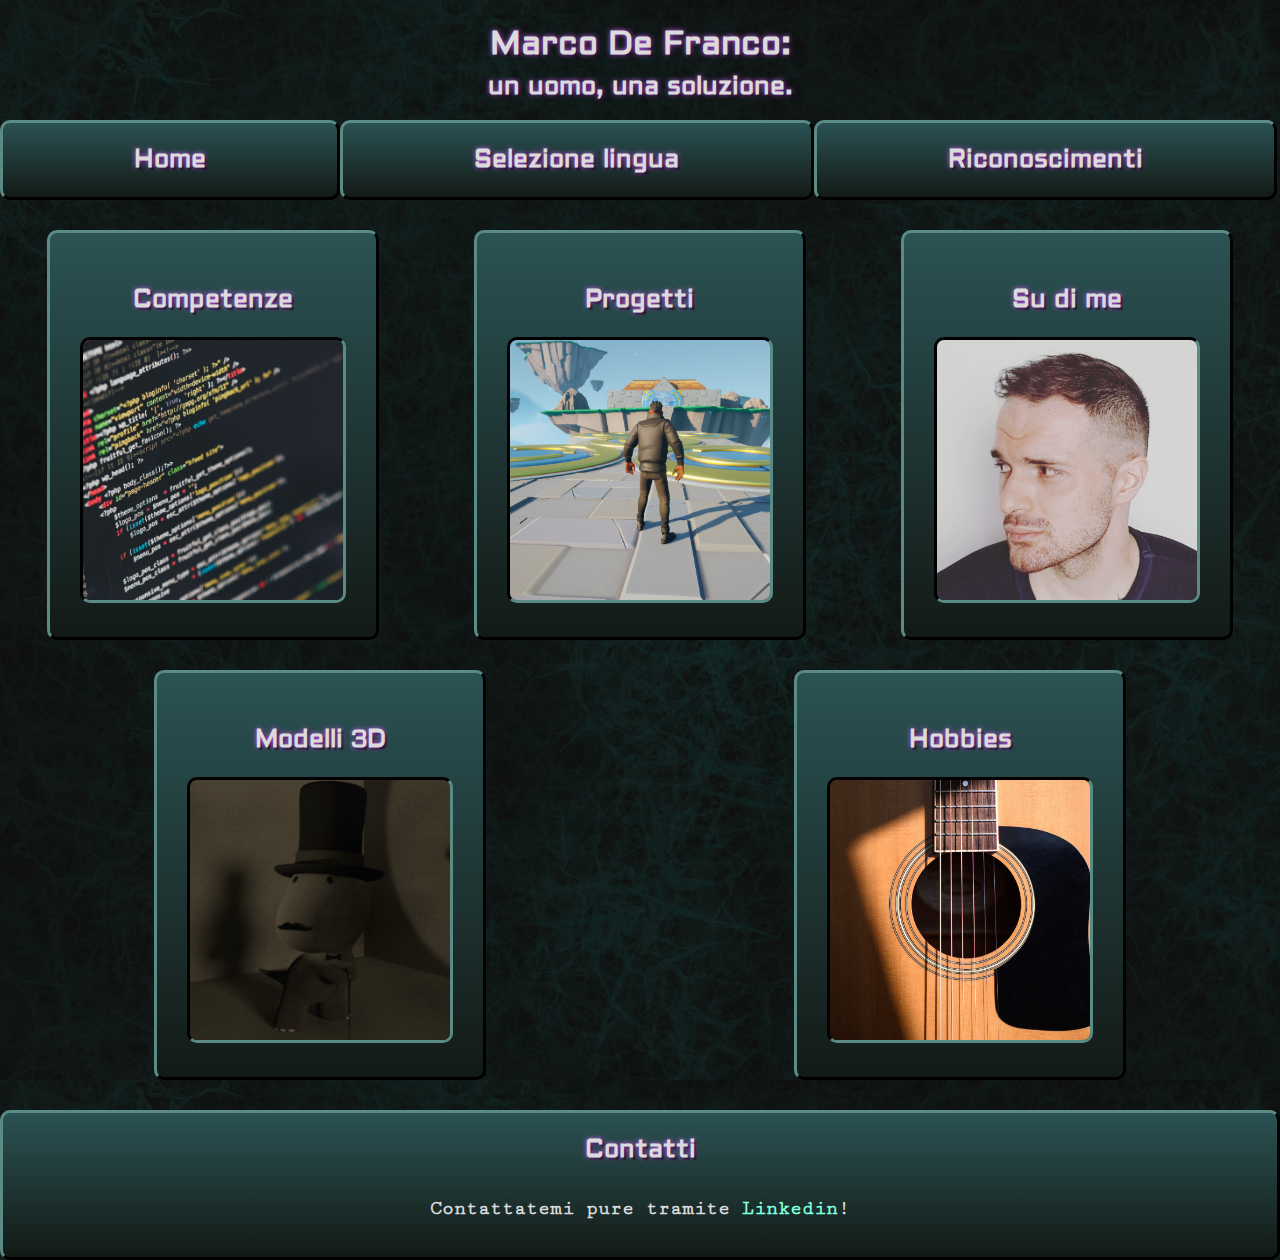
<file: HTML/home_ITA.html>
<!DOCTYPE html>
<html>
  <head>
    <meta charset="utf-8">
    <link rel="icon" href="../Images/logo.ico">
    <link rel="stylesheet" href="../CSS/styles.css">
    <link rel="preconnect" href="https://fonts.googleapis.com">
    <link rel="preconnect" href="https://fonts.gstatic.com" crossorigin>
    <!--
    FONTS:
    font-family: 'Aldrich', sans-serif;
    font-family: 'Cutive Mono', monospace;
    -->
    <link rel="stylesheet"
     href="https://fonts.googleapis.com/css2?family=Aldrich&family=Cutive+Mono&family=VT323&display=swap">
    <title>Home</title>
  </head>
  <body>
    <div class="wrpr">
      <div class="header">
        <div class="title">
          <h1>Marco De Franco:</h1>
        </div>
        <div class="subtitle">
          <h2>un uomo, una soluzione.</h2>
        </div>
        <div class="navbar">
          <a class="outsetBox invisibleLink navbarItem button" href="home_ITA.html">
            <h2>Home</h2>
          </a>
          <a class="outsetBox invisibleLink navbarItem button" href="../index.html">
            <h2>Selezione lingua</h2>
          </a>
          <a class="outsetBox invisibleLink navbarItem button" href="credits_ITA.html">
            <h2>Riconoscimenti</h2>
          </a>
        </div>
      </div>

      <div class="middle homeMiddle">
        <a class="boxSelection button invisibleLink" href="skills_ITA.html">
          <h2>Competenze</h2>
          <img class="croppedImage insetBox" src="../Images/coding.jpg" alt="SKILLS_IMG">
        </a>
        <a class="boxSelection button invisibleLink" href="projects_ITA.html">
          <h2>Progetti</h2>
          <img class="croppedImage insetBox" src="../Images/obstacle_assault.png" alt="PROJECTS_IMG">
        </a>
        <a class="boxSelection button invisibleLink" href="about_me_ITA.html">
          <h2>Su di me</h2>
          <img class="croppedImage insetBox" src="../Images/profile_pic.jpg" alt="ABOUT_ME_IMG">
        </a>
        <a class="boxSelection button invisibleLink" href="threeD_models_ITA.html">
          <h2>Modelli 3D</h2>
          <img class="croppedImage insetBox" src="../Images/fancyDino_01_old.png" alt="3D_MODELS_IMG">
        </a>
        <a class="boxSelection button invisibleLink" href="hobbies_ITA.html">
          <h2>Hobbies</h2>
          <img class="croppedImage insetBox" src="../Images/guitar.jpg" alt="HOBBIES_IMG">
        </a>
      </div>

      <div class="footer">
        <div class="outsetBox footerElement">
          <h2>Contatti</h2>
          <h4>Contattatemi pure tramite
          <a class="visibleLink"
          href="https://it.linkedin.com/in/marco-de-franco-327399213?trk=people-guest_people_search-card">
          Linkedin</a>!</h4>
        </div>
      </div>
    </div>
  </body>
</html>
</file>
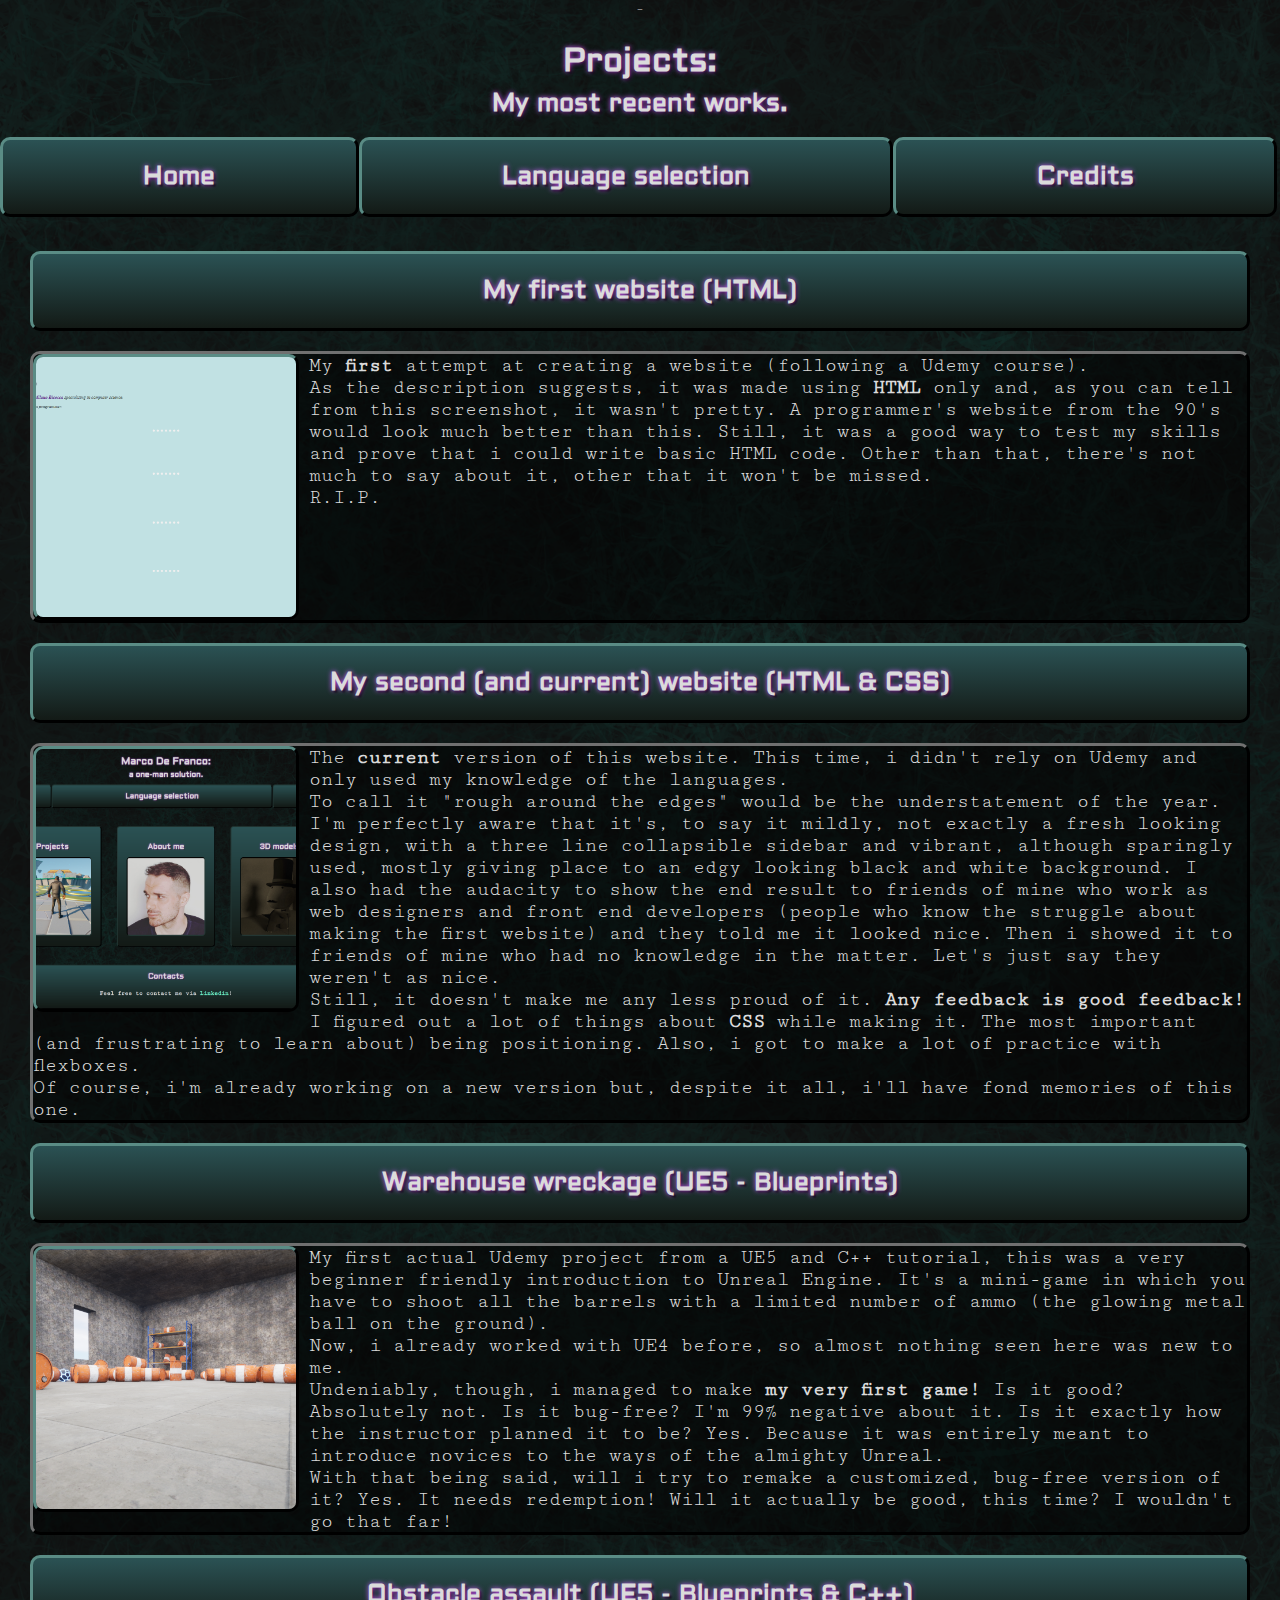
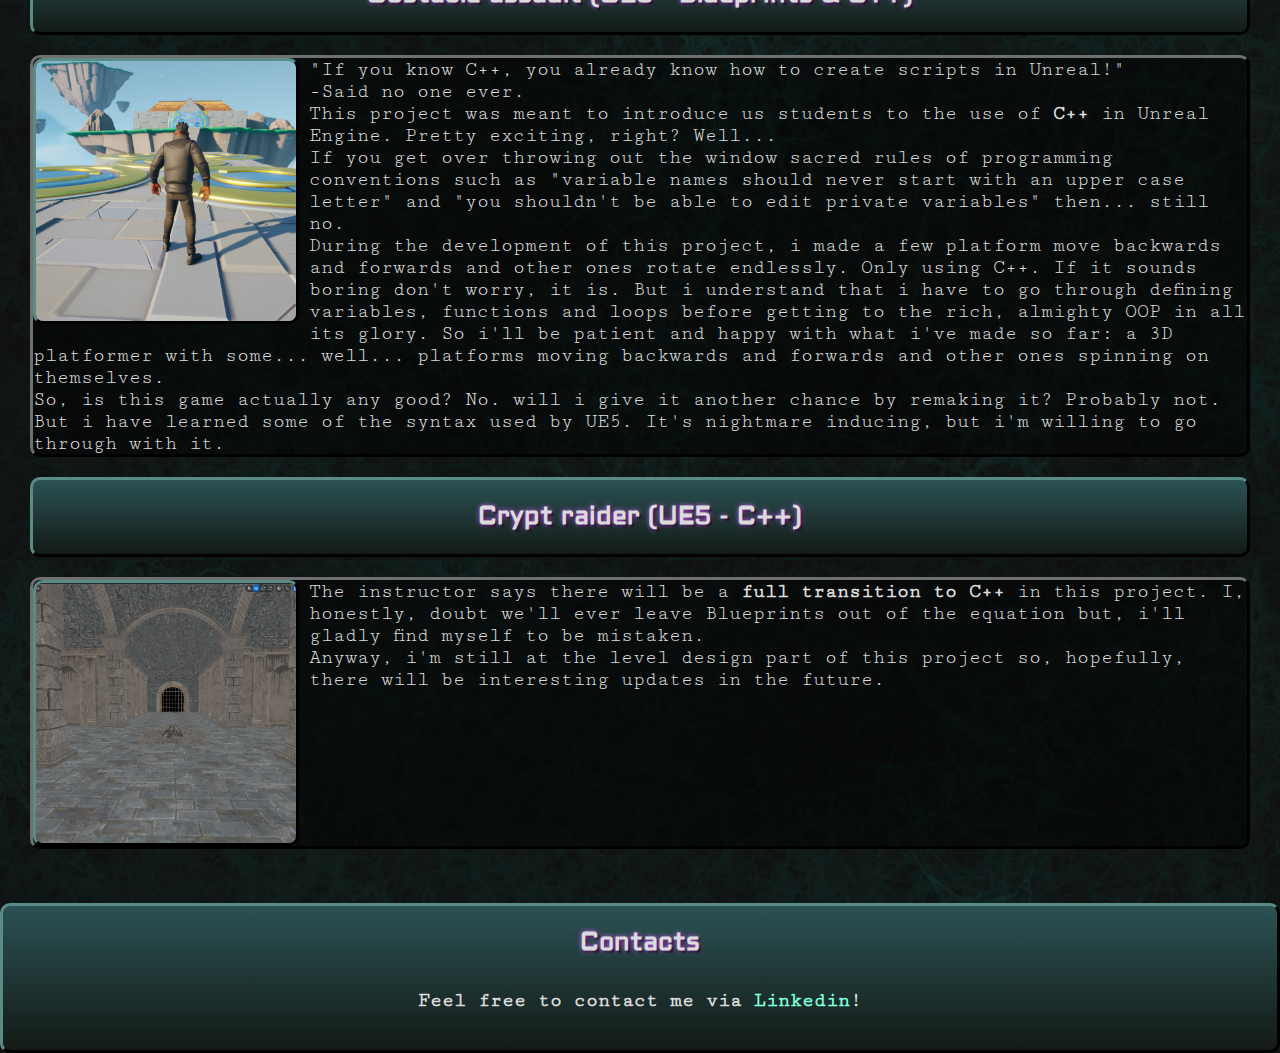
<file: HTML/projects_ENG.html>
-<!DOCTYPE html>
<html>
  <head>
    <meta charset="utf-8">
    <link rel="icon" href="../Images/logo.ico">
    <link rel="stylesheet" href="../CSS/styles.css">
    <link rel="preconnect" href="https://fonts.googleapis.com">
    <link rel="preconnect" href="https://fonts.gstatic.com" crossorigin>
    <!--
    FONTS:
    font-family: 'Aldrich', sans-serif;
    font-family: 'Cutive Mono', monospace;
    -->
    <link rel="stylesheet"
     href="https://fonts.googleapis.com/css2?family=Aldrich&family=Cutive+Mono&family=VT323&display=swap">
    <title>Projects</title>
  </head>
  <body>
    <div class="wrpr">
      <div class="header">
        <div class="title">
          <h1>Projects:</h1>
        </div>
        <div class="subtitle">
          <h2>My most recent works.</h2>
        </div>
        <div class="navbar">
          <a class="outsetBox invisibleLink navbarItem button" href="home_ENG.html">
            <h2>Home</h2>
          </a>
          <a class="outsetBox invisibleLink navbarItem button" href="../index.html">
            <h2>Language selection</h2>
          </a>
          <a class="outsetBox invisibleLink navbarItem button" href="credits_ENG.html">
            <h2>Credits</h2>
          </a>
        </div>
      </div>

      <div class="middle aboutMeMiddle">
        <br><br>
        <div class="outsetBox">
          <h2>My first website (HTML)</h2>
        </div>
        <p class="bioParagraph leftCenteredText">
          <a href="../Images/website_old.png" target=_blank>
            <img class="croppedImage outsetBox button invisibleLink surroundImage"
            src="../Images/website_old.png"
            alt="My first website">
          </a>
          My <strong>first</strong> attempt at creating a website (following a
          Udemy course).<br>
          As the description suggests, it was made using <strong>HTML</strong>
          only and, as you can tell from this screenshot, it wasn't pretty. A
          programmer's website from the 90's would look much better than this.
          Still, it was a good way to test my skills and prove that i could write
          basic HTML code. Other than that, there's not much to say about it,
          other that it won't be missed. <br>
          R.I.P.
        </p>
        <div class="outsetBox">
          <h2>My second (and current) website (HTML & CSS)</h2>
        </div>
        <p class="bioParagraph leftCenteredText">
          <a href="../Images/website_new.png" target=_blank>
            <img class="croppedImage outsetBox button invisibleLink surroundImage"
            src="../Images/website_new.png"
            alt="My current website">
          </a>
          The <strong>current</strong> version of this website. This time, i
          didn't rely on Udemy and only used my knowledge of the languages.<br>
          To call it "rough around the edges" would be the understatement of the
          year. I'm perfectly aware that it's, to say it mildly, not exactly a
          fresh looking design, with a three line collapsible sidebar and vibrant,
          although sparingly used, mostly giving place to an edgy looking black
          and white background. I also had the audacity to show the end result to
          friends of mine who work as web designers and front end developers
          (people who know the struggle about making the first website) and they
          told me it looked nice. Then i showed it to friends of mine who had no
          knowledge in the matter. Let's just say they weren't as nice.<br>
          Still, it doesn't make me any less proud of it. <strong>Any feedback
          is good feedback!</strong> <br>
          I figured out a lot of things about <strong>CSS</strong> while making
          it. The most important (and frustrating to learn about) being
          positioning. Also, i got to make a lot of practice with flexboxes.<br>
          Of course, i'm already working on a new version but, despite it all,
          i'll have fond memories of this one.
        </p>
        <div class="outsetBox">
          <h2>Warehouse wreckage (UE5 - Blueprints)</h2>
        </div>
        <p class="bioParagraph leftCenteredText">
          <a href="../Images/warehouse_wreckage.png" target=_blank>
            <img class="croppedImage outsetBox button invisibleLink surroundImage"
            src="../Images/warehouse_wreckage.png"
            alt="First game">
          </a>
          My first actual Udemy project from a UE5 and C++ tutorial, this was a
          very beginner friendly introduction to Unreal Engine.
          It's a mini-game in which you have to shoot all the barrels with a
          limited number of ammo (the glowing metal ball on the ground). <br>
          Now, i already worked with UE4 before, so almost nothing seen here was
          new to me.<br>
          Undeniably, though, i managed to make <strong>my very first game!</strong>
          Is it good? Absolutely not. Is it bug-free? I'm 99% negative about it.
          Is it exactly how the instructor planned it to be? Yes. Because it was
          entirely meant to introduce novices to the ways of the almighty Unreal.<br>
          With that being said, will i try to remake a customized, bug-free
          version of it? Yes. It needs redemption! Will it actually be good,
          this time? I wouldn't go that far!
        </p>
        <div class="outsetBox">
          <h2>Obstacle assault (UE5 - Blueprints & C++)</h2>
        </div>
        <p class="bioParagraph leftCenteredText">
          <a href="../Images/obstacle_assault.png" target=_blank>
            <img class="croppedImage outsetBox button invisibleLink surroundImage"
            src="../Images/obstacle_assault.png"
            alt="Second game">
          </a>
          "If you know C++, you already know how to create scripts in
          Unreal!"<br>
          -Said no one ever.<br>
          This project was meant to introduce us students to the use of
          <strong>C++</strong> in Unreal Engine. Pretty exciting, right? Well...<br>
          If you get over throwing out the window sacred rules of programming
          conventions such as "variable names should never start with an upper
          case letter" and "you shouldn't be able to edit private variables"
          then... still no.<br>
          During the development of this project, i made a few platform move
          backwards and forwards and other ones rotate endlessly. Only using C++.
          If it sounds boring don't worry, it is. But i understand that i have
          to go through defining variables, functions and loops before getting
          to the rich, almighty OOP in all its glory. So i'll be patient and
          happy with what i've made so far: a 3D platformer with some... well...
          platforms moving backwards and forwards and other ones spinning on
          themselves.<br>
          So, is this game actually any good? No. will i give it another chance
          by remaking it? Probably not. But i have learned some of the syntax
          used by UE5. It's nightmare inducing, but i'm willing to go through
          with it.
        </p>
        <div class="outsetBox">
          <h2>Crypt raider (UE5 - C++)</h2>
        </div>
        <p class="bioParagraph leftCenteredText">
          <a href="../Images/crypt_raider.png" target=_blank>
            <img class="croppedImage outsetBox button invisibleLink surroundImage"
            src="../Images/crypt_raider.png"
            alt="Third game">
          </a>
          The instructor says there will be a <strong>full transition to
          C++</strong> in this project. I, honestly, doubt we'll ever leave
          Blueprints out of the equation but, i'll gladly find myself to be
          mistaken.<br>
          Anyway, i'm still at the level design part of this project so,
          hopefully, there will be interesting updates in the future.
        </p>
        <br><br>
      </div>

      <div class="footer">
        <div class="outsetBox footerElement">
          <h2>Contacts</h2>
          <h4>Feel free to contact me via
          <a class="visibleLink"
          href="https://it.linkedin.com/in/marco-de-franco-327399213?trk=people-guest_people_search-card">
          Linkedin</a>!</h4>
        </div>
      </div>
    </div>
  </body>
</html>
</file>
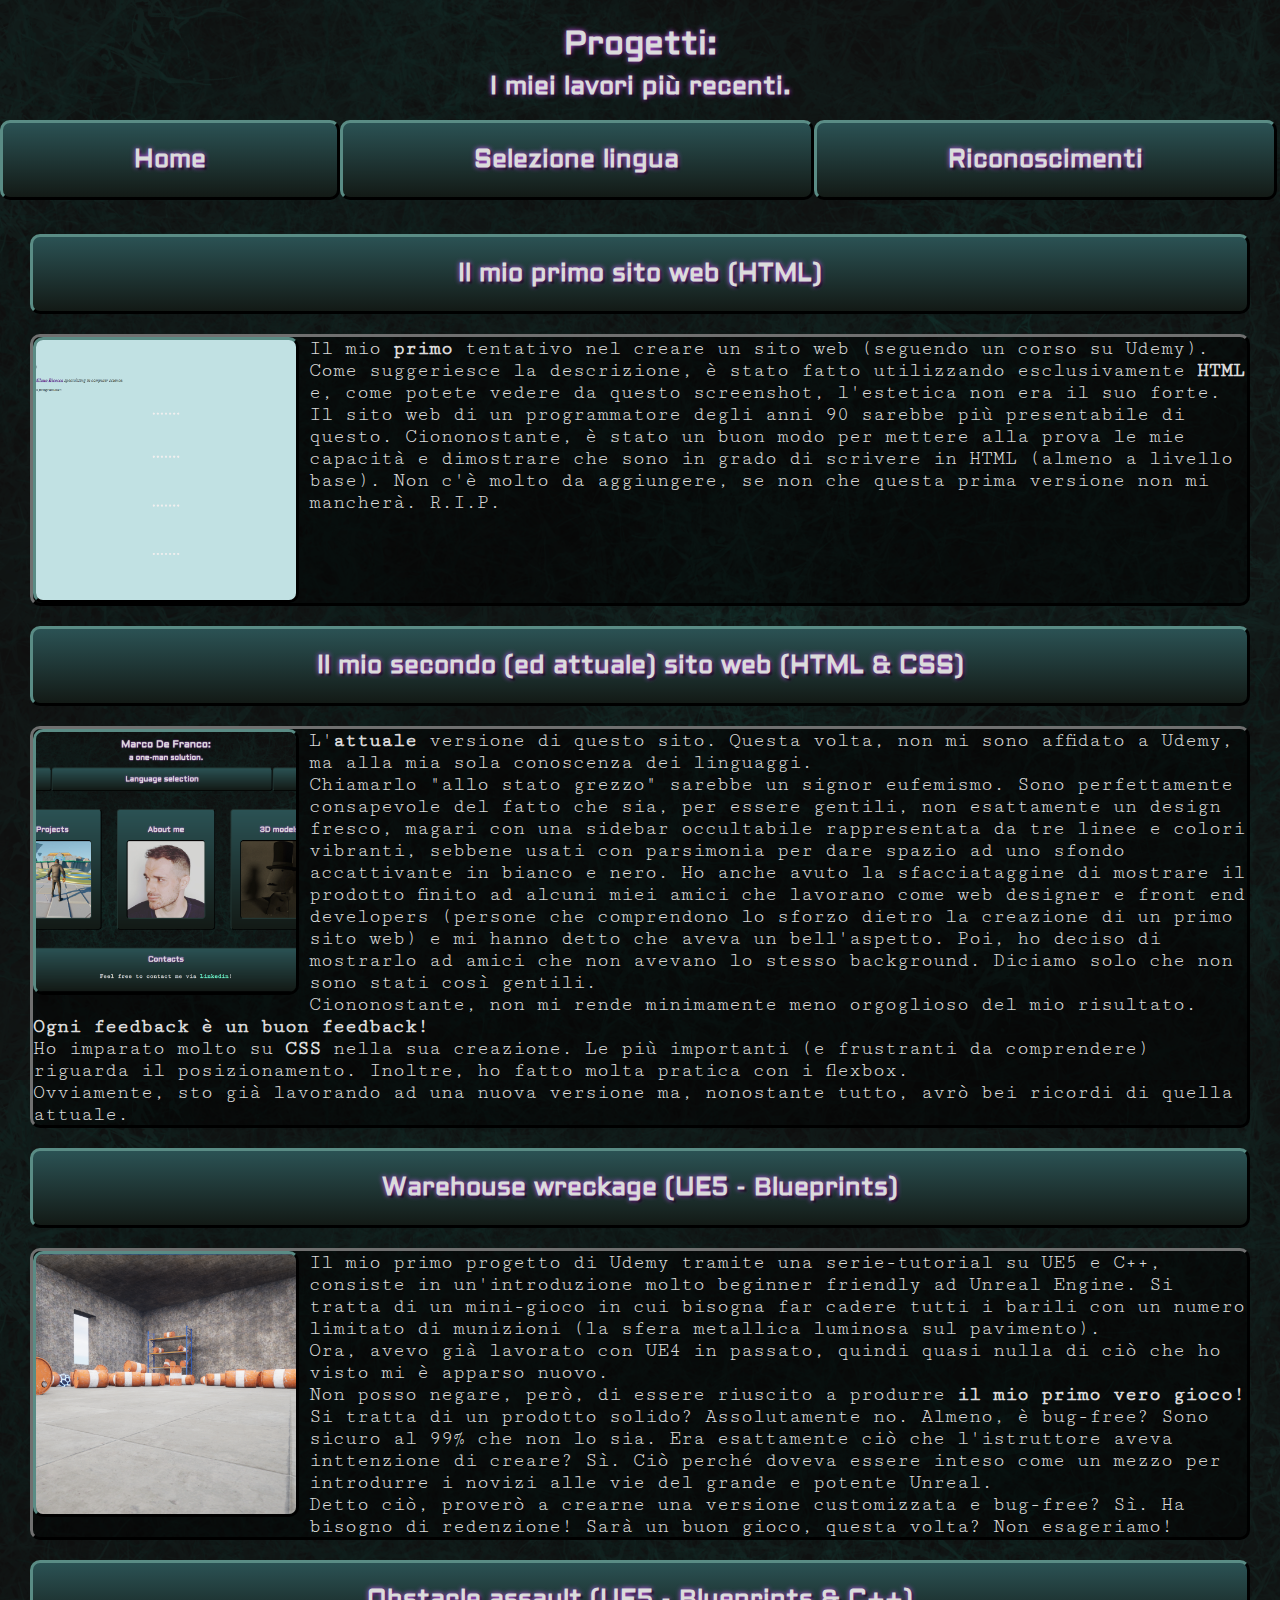
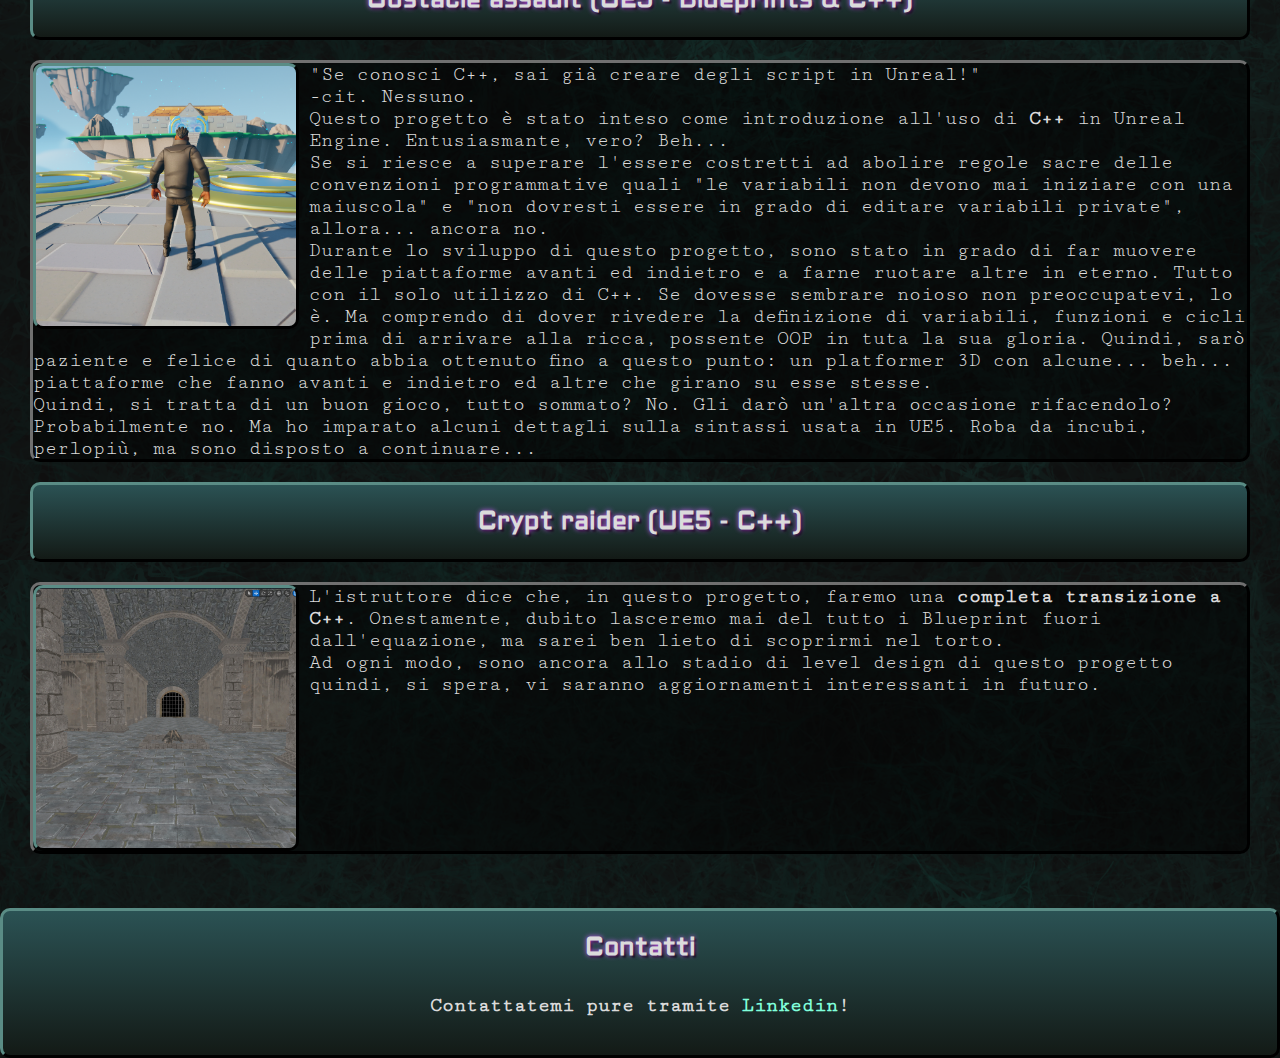
<file: HTML/projects_ITA.html>
<!DOCTYPE html>
<html>
  <head>
    <meta charset="utf-8">
    <link rel="icon" href="../Images/logo.ico">
    <link rel="stylesheet" href="../CSS/styles.css">
    <link rel="preconnect" href="https://fonts.googleapis.com">
    <link rel="preconnect" href="https://fonts.gstatic.com" crossorigin>
    <!--
    FONTS:
    font-family: 'Aldrich', sans-serif;
    font-family: 'Cutive Mono', monospace;
    -->
    <link rel="stylesheet"
     href="https://fonts.googleapis.com/css2?family=Aldrich&family=Cutive+Mono&family=VT323&display=swap">
    <title>Progetti</title>
  </head>
  <body>
    <div class="wrpr">
      <div class="header">
        <div class="title">
          <h1>Progetti:</h1>
        </div>
        <div class="subtitle">
          <h2>I miei lavori più recenti.</h2>
        </div>
        <div class="navbar">
          <a class="outsetBox invisibleLink navbarItem button" href="home_ITA.html">
            <h2>Home</h2>
          </a>
          <a class="outsetBox invisibleLink navbarItem button" href="../index.html">
            <h2>Selezione lingua</h2>
          </a>
          <a class="outsetBox invisibleLink navbarItem button" href="credits_ITA.html">
            <h2>Riconoscimenti</h2>
          </a>
        </div>
      </div>

      <div class="middle aboutMeMiddle">
        <br><br>
        <div class="outsetBox">
          <h2>Il mio primo sito web (HTML)</h2>
        </div>
        <p class="bioParagraph leftCenteredText">
          <a href="../Images/website_old.png" target=_blank>
            <img class="croppedImage outsetBox button invisibleLink surroundImage"
            src="../Images/website_old.png"
            alt="My first website">
          </a>
          Il mio <strong>primo</strong> tentativo nel creare un sito web
          (seguendo un corso su Udemy).<br>
          Come suggeriesce la descrizione, è stato fatto utilizzando esclusivamente
           <strong>HTML</strong> e, come potete vedere da questo screenshot,
           l'estetica non era il suo forte. Il sito web di un programmatore degli
           anni 90 sarebbe più presentabile di questo. Ciononostante, è stato un
           buon modo per mettere alla prova le mie capacità e dimostrare che
           sono in grado di scrivere in HTML (almeno a livello base). Non c'è
           molto da aggiungere, se non che questa prima versione non mi mancherà.
          R.I.P.
        </p>
        <div class="outsetBox">
          <h2>Il mio secondo (ed attuale) sito web (HTML & CSS)</h2>
        </div>
        <p class="bioParagraph leftCenteredText">
          <a href="../Images/website_new.png" target=_blank>
            <img class="croppedImage outsetBox button invisibleLink surroundImage"
            src="../Images/website_new.png"
            alt="My current website">
          </a>
          L'<strong>attuale</strong> versione di questo sito. Questa volta, non
          mi sono affidato a Udemy, ma alla mia sola conoscenza dei linguaggi.<br>
          Chiamarlo "allo stato grezzo" sarebbe un signor eufemismo. Sono
          perfettamente consapevole del fatto che sia, per essere gentili, non
          esattamente un design fresco, magari con una sidebar occultabile
          rappresentata da tre linee e colori vibranti, sebbene usati con
          parsimonia per dare spazio ad uno sfondo accattivante in bianco e nero.
          Ho anche avuto la sfacciataggine di mostrare il prodotto finito ad
          alcuni miei amici che lavorano come web designer e front end developers
          (persone che comprendono lo sforzo dietro la creazione di un primo
          sito web) e mi hanno detto che aveva un bell'aspetto. Poi, ho deciso
          di mostrarlo ad amici che non avevano lo stesso background. Diciamo
          solo che non sono stati così gentili.<br>
          Ciononostante, non mi rende minimamente meno orgoglioso del mio
          risultato. <strong>Ogni feedback è un buon feedback!</strong><br>
          Ho imparato molto su <strong>CSS</strong> nella sua creazione. Le più
          importanti (e frustranti da comprendere) riguarda il posizionamento.
          Inoltre, ho fatto molta pratica con i flexbox.<br>
          Ovviamente, sto già lavorando ad una nuova versione ma, nonostante
          tutto, avrò bei ricordi di quella attuale.
        </p>
        <div class="outsetBox">
          <h2>Warehouse wreckage (UE5 - Blueprints)</h2>
        </div>
        <p class="bioParagraph leftCenteredText">
          <a href="../Images/warehouse_wreckage.png" target=_blank>
            <img class="croppedImage outsetBox button invisibleLink surroundImage"
            src="../Images/warehouse_wreckage.png"
            alt="First game">
          </a>
          Il mio primo progetto di Udemy tramite una serie-tutorial su UE5 e C++,
          consiste in un'introduzione molto beginner friendly ad Unreal Engine.
          Si tratta di un mini-gioco in cui bisogna far cadere tutti i barili
          con un numero limitato di munizioni (la sfera metallica luminosa sul
          pavimento).<br>
          Ora, avevo già lavorato con UE4 in passato, quindi quasi nulla di ciò
          che ho visto mi è apparso nuovo.<br>
          Non posso negare, però, di essere riuscito a produrre <strong>il mio
          primo vero gioco!</strong> Si tratta di un prodotto solido?
          Assolutamente no. Almeno, è bug-free? Sono sicuro al 99% che non lo sia.
          Era esattamente ciò che l'istruttore aveva inttenzione di creare? Sì.
          Ciò perché doveva essere inteso come un mezzo per introdurre i
          novizi alle vie del grande e potente Unreal.<br>
          Detto ciò, proverò a crearne una versione customizzata e bug-free? Sì.
          Ha bisogno di redenzione! Sarà un buon gioco, questa volta? Non
          esageriamo!
        </p>
        <div class="outsetBox">
          <h2>Obstacle assault (UE5 - Blueprints & C++)</h2>
        </div>
        <p class="bioParagraph leftCenteredText">
          <a href="../Images/obstacle_assault.png" target=_blank>
            <img class="croppedImage outsetBox button invisibleLink surroundImage"
            src="../Images/obstacle_assault.png"
            alt="Second game">
          </a>
          "Se conosci C++, sai già creare degli script in Unreal!"<br>
          -cit. Nessuno.<br>
          Questo progetto è stato inteso come introduzione all'uso di <strong>
            C++</strong> in Unreal Engine. Entusiasmante, vero? Beh...<br>
            Se si riesce a superare l'essere costretti ad abolire regole sacre
            delle convenzioni programmative quali "le variabili non devono mai
            iniziare con una maiuscola" e "non dovresti essere in grado di
            editare variabili private", allora... ancora no.<br>
            Durante lo sviluppo di questo progetto, sono stato in grado di far
            muovere delle piattaforme avanti ed indietro e a farne ruotare altre
            in eterno. Tutto con il solo utilizzo di C++. Se dovesse sembrare
            noioso non preoccupatevi, lo è. Ma comprendo di dover rivedere la
            definizione di variabili, funzioni e cicli prima di arrivare alla
            ricca, possente OOP in tuta la sua gloria. Quindi, sarò paziente e
            felice di quanto abbia ottenuto fino a questo punto: un platformer 3D
            con alcune... beh... piattaforme che fanno avanti e indietro ed
            altre che girano su esse stesse.<br>
            Quindi, si tratta di un buon gioco, tutto sommato? No. Gli darò
            un'altra occasione rifacendolo? Probabilmente no. Ma ho imparato
            alcuni dettagli sulla sintassi usata in UE5. Roba da incubi, perlopiù,
            ma sono disposto a continuare...
        </p>
        <div class="outsetBox">
          <h2>Crypt raider (UE5 - C++)</h2>
        </div>
        <p class="bioParagraph leftCenteredText">
          <a href="../Images/crypt_raider.png" target=_blank>
            <img class="croppedImage outsetBox button invisibleLink surroundImage"
            src="../Images/crypt_raider.png"
            alt="Third game">
          </a>
          L'istruttore dice che, in questo progetto, faremo una <strong>
            completa transizione a C++</strong>. Onestamente, dubito lasceremo
            mai del tutto i Blueprint fuori dall'equazione, ma sarei ben lieto
            di scoprirmi nel torto.<br>
            Ad ogni modo, sono ancora allo stadio di level design di questo
            progetto quindi, si spera, vi saranno aggiornamenti interessanti in
            futuro.
        </p>
        <br><br>
      </div>

      <div class="footer">
        <div class="outsetBox footerElement">
          <h2>Contatti</h2>
          <h4>Contattatemi pure tramite
          <a class="visibleLink"
          href="https://it.linkedin.com/in/marco-de-franco-327399213?trk=people-guest_people_search-card">
          Linkedin</a>!</h4>
        </div>
      </div>
    </div>
  </body>
</html>
</file>
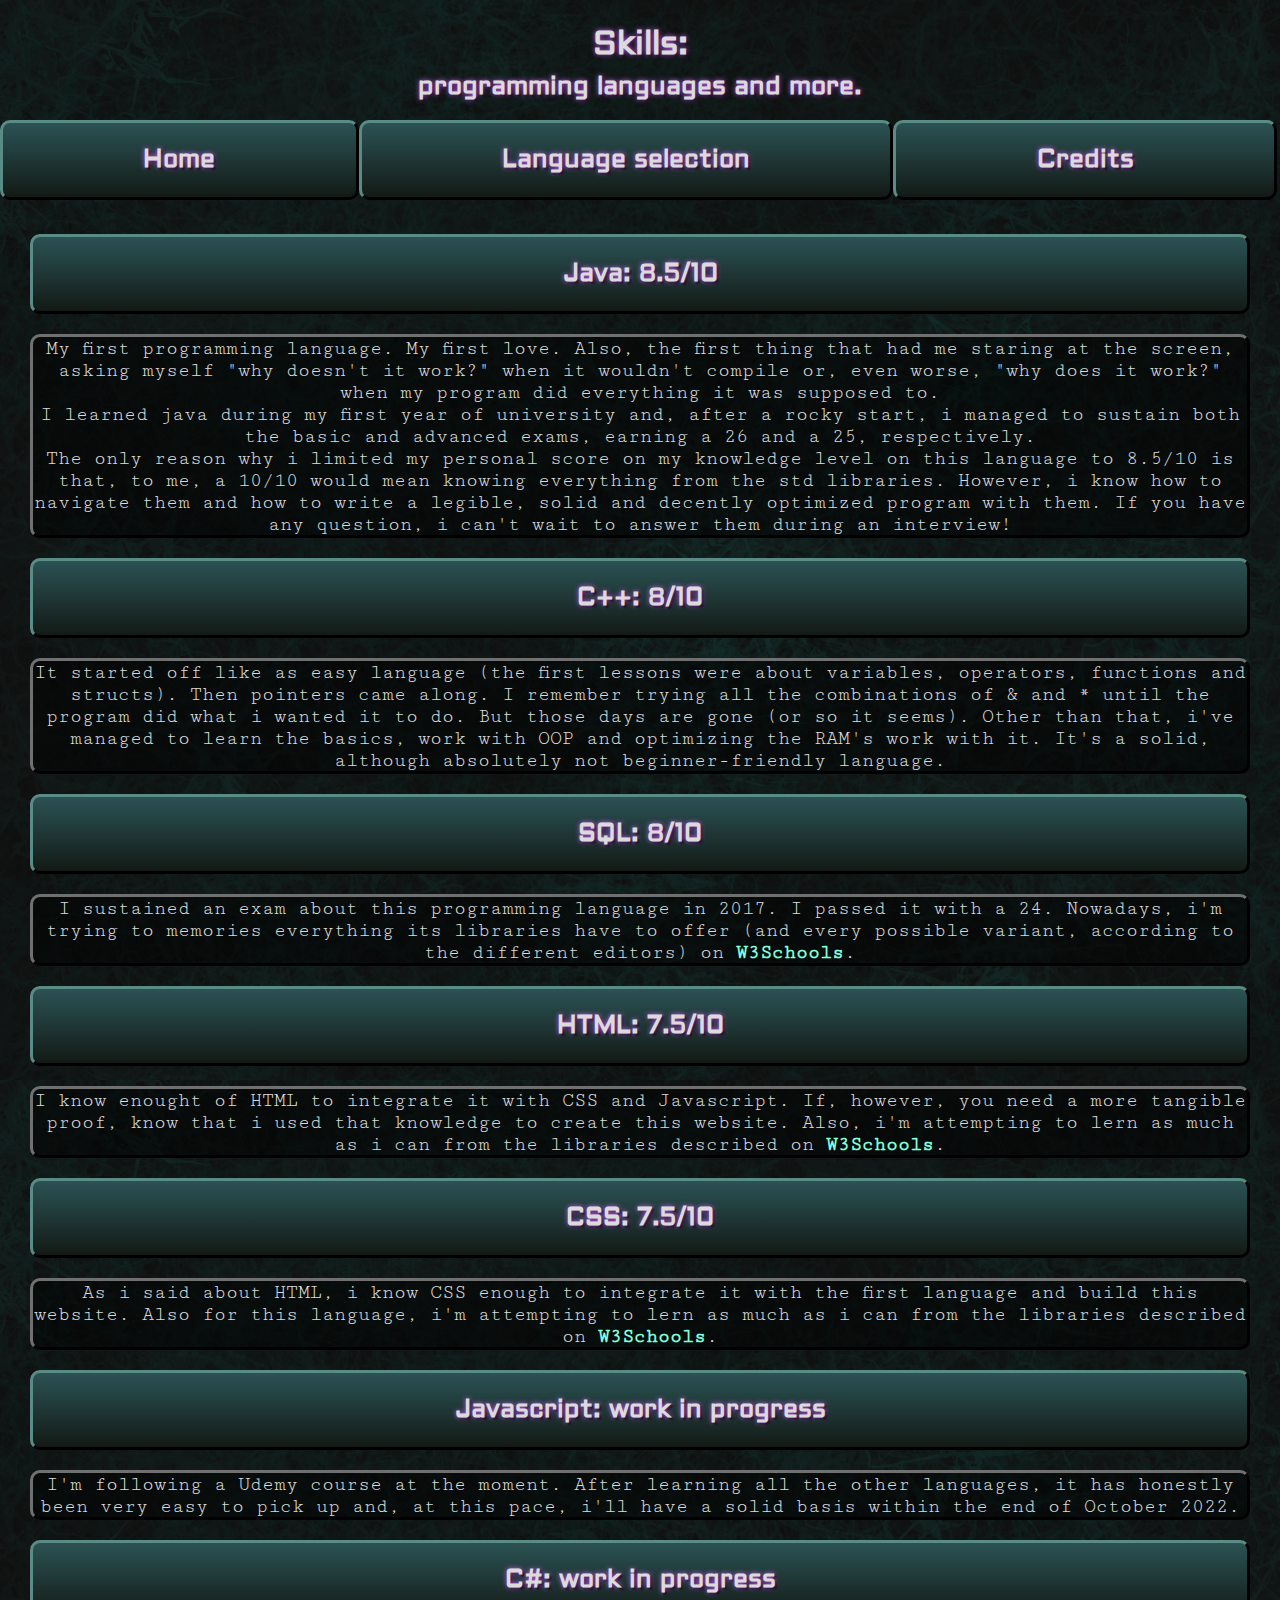
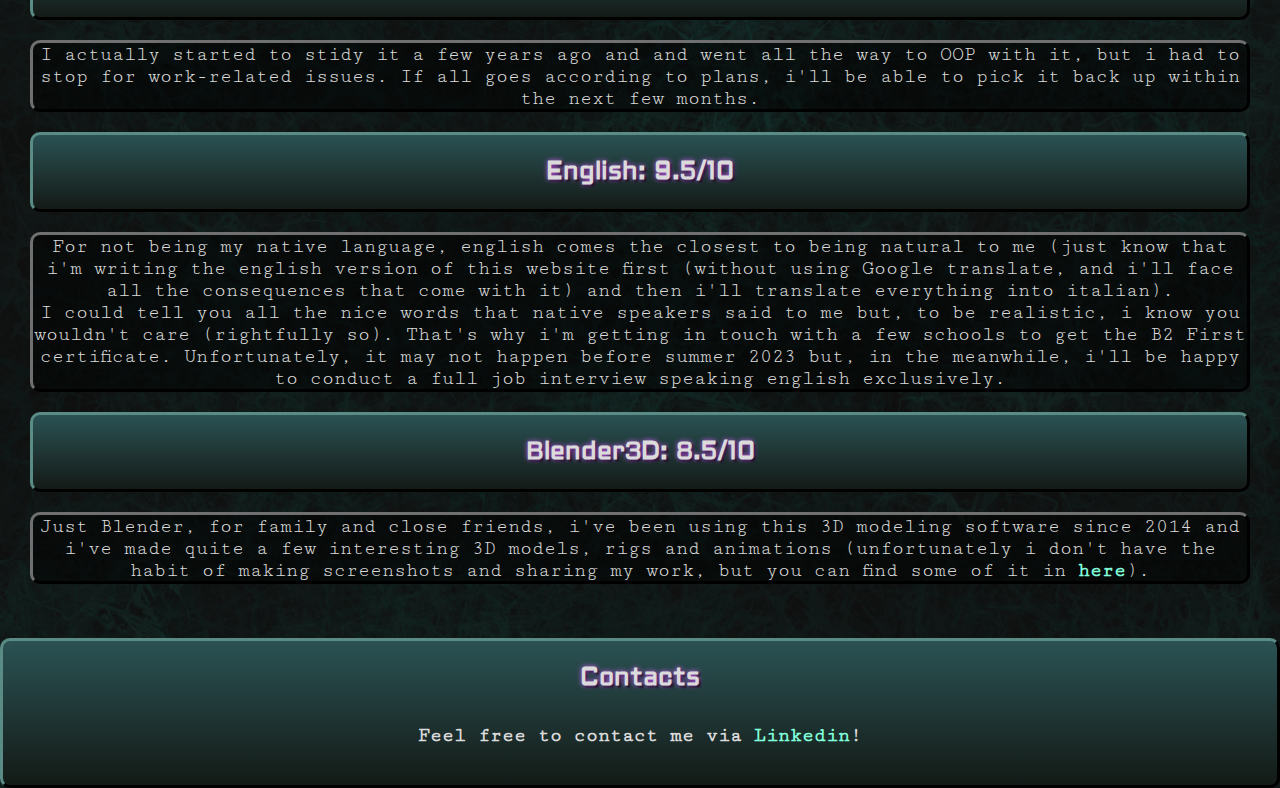
<file: HTML/skills_ENG.html>
<!DOCTYPE html>
<html>
  <head>
    <meta charset="utf-8">
    <link rel="icon" href="../Images/logo.ico">
    <link rel="stylesheet" href="../CSS/styles.css">
    <link rel="preconnect" href="https://fonts.googleapis.com">
    <link rel="preconnect" href="https://fonts.gstatic.com" crossorigin>
    <!--
    FONTS:
    font-family: 'Aldrich', sans-serif;
    font-family: 'Cutive Mono', monospace;
    -->
    <link rel="stylesheet"
     href="https://fonts.googleapis.com/css2?family=Aldrich&family=Cutive+Mono&family=VT323&display=swap">
    <title>Skills</title>
  </head>
  <body>
    <div class="wrpr">
      <div class="header">
        <div class="title">
          <h1>Skills:</h1>
        </div>
        <div class="subtitle">
          <h2>programming languages and more.</h2>
        </div>
        <div class="navbar">
          <a class="outsetBox invisibleLink navbarItem button" href="home_ENG.html">
            <h2>Home</h2>
          </a>
          <a class="outsetBox invisibleLink navbarItem button" href="../index.html">
            <h2>Language selection</h2>
          </a>
          <a class="outsetBox invisibleLink navbarItem button" href="credits_ENG.html">
            <h2>Credits</h2>
          </a>
        </div>
      </div>

      <div class="middle aboutMeMiddle">
        <br><br>
        <div class="outsetBox">
          <h2>Java: 8.5/10</h2>
        </div>
        <p class="bioParagraph">
          My first programming language. My first love. Also, the first thing
          that had me staring at the screen, asking myself "why doesn't it work?"
          when it wouldn't compile or, even worse, "why does it work?" when my
          program did everything it was supposed to.<br>
          I learned java during my first year of university and, after a rocky
          start, i managed to sustain both the basic and advanced exams, earning
          a 26 and a 25, respectively.<br>
          The only reason why i limited my personal score on my knowledge level
          on this language to 8.5/10 is that, to me, a 10/10 would mean knowing
          everything from the std libraries. However, i know how to navigate them
          and how to write a legible, solid and decently optimized program with
          them. If you have any question, i can't wait to answer them during an
          interview!
        </p>
        <div class="outsetBox">
          <h2>C++: 8/10</h2>
        </div>
        <p class="bioParagraph">
          It started off like as easy language (the first lessons were about
          variables, operators, functions and structs). Then pointers came along.
          I remember trying all the combinations of & and * until the program did
          what i wanted it to do. But those days are gone (or so it seems). Other
          than that, i've managed to learn the basics, work with OOP and
          optimizing the RAM's work with it. It's a solid, although absolutely
          not beginner-friendly language.
        </p>
        <div class="outsetBox">
          <h2>SQL: 8/10</h2>
        </div>
        <p class="bioParagraph">
          I sustained an exam about this programming language in 2017. I passed
          it with a 24. Nowadays, i'm trying to memories everything its libraries
          have to offer (and every possible variant, according to the different
          editors) on <a class="visibleLink"
          href="https://www.w3schools.com/html/default.asp">
          <strong>W3Schools</strong></a>.
        </p>
        <div class="outsetBox">
          <h2>HTML: 7.5/10</h2>
        </div>
        <p class="bioParagraph">
          I know enought of HTML to integrate it with CSS and Javascript.
          If, however, you need a more tangible proof, know that i used that
          knowledge to create this website. Also, i'm attempting to lern as much
          as i can from the libraries described on
          <a class="visibleLink" href="https://www.w3schools.com/html/default.asp">
            <strong>W3Schools</strong></a>.
        </p>
        <div class="outsetBox">
          <h2>CSS: 7.5/10</h2>
        </div>
        <p class="bioParagraph">
          As i said about HTML, i know CSS enough to integrate it with the first
          language and build this website. Also for this language, i'm attempting
          to lern as much as i can from the libraries described on
          <a class="visibleLink" href="https://www.w3schools.com/css/default.asp">
            <strong>W3Schools</strong></a>.
        </p>
        <div class="outsetBox">
          <h2>Javascript: work in progress</h2>
        </div>
        <p class="bioParagraph">
          I'm following a Udemy course at the moment. After learning all the
          other languages, it has honestly been very easy to pick up and, at
          this pace, i'll have a solid basis within the end of October 2022.
        </p>
        <div class="outsetBox">
          <h2>C#: work in progress</h2>
        </div>
        <p class="bioParagraph">
          I actually started to stidy it a few years ago and and went all the
          way to OOP with it, but i had to stop for work-related issues.
          If all goes according to plans, i'll be able to pick it back up within
          the next few months.
        </p>
        <div class="outsetBox">
          <h2>English: 9.5/10</h2>
        </div>
        <p class="bioParagraph">
          For not being my native language, english comes the closest to being
          natural to me (just know that i'm writing the english version of this
          website first (without using Google translate, and i'll face all the
          consequences that come with it) and then i'll translate everything
          into italian).<br>
          I could tell you all the nice words that native speakers said to me
          but, to be realistic, i know you wouldn't care (rightfully so). That's
          why i'm getting in touch with a few schools to get the B2 First
          certificate. Unfortunately, it may not happen before summer 2023 but,
          in the meanwhile, i'll be happy to conduct a full job interview
          speaking english exclusively.
        </p>
        <div class="outsetBox">
          <h2>Blender3D: 8.5/10</h2>
        </div>
        <p class="bioParagraph">
          Just Blender, for family and close friends, i've been using this 3D
          modeling software since 2014 and i've made quite a few interesting
          3D models, rigs and animations (unfortunately i don't have the habit
          of making screenshots and sharing my work, but you can find some of it
          in <a class="visibleLink" href="threeD_models_ENG.html">
            <strong>here</strong></a>).
        </p>
        <br><br>
      </div>

      <div class="footer">
        <div class="outsetBox footerElement">
          <h2>Contacts</h2>
          <h4>Feel free to contact me via
          <a class="visibleLink"
          href="https://it.linkedin.com/in/marco-de-franco-327399213?trk=people-guest_people_search-card">
          Linkedin</a>!</h4>
        </div>
      </div>
    </div>
  </body>
</html>
</file>
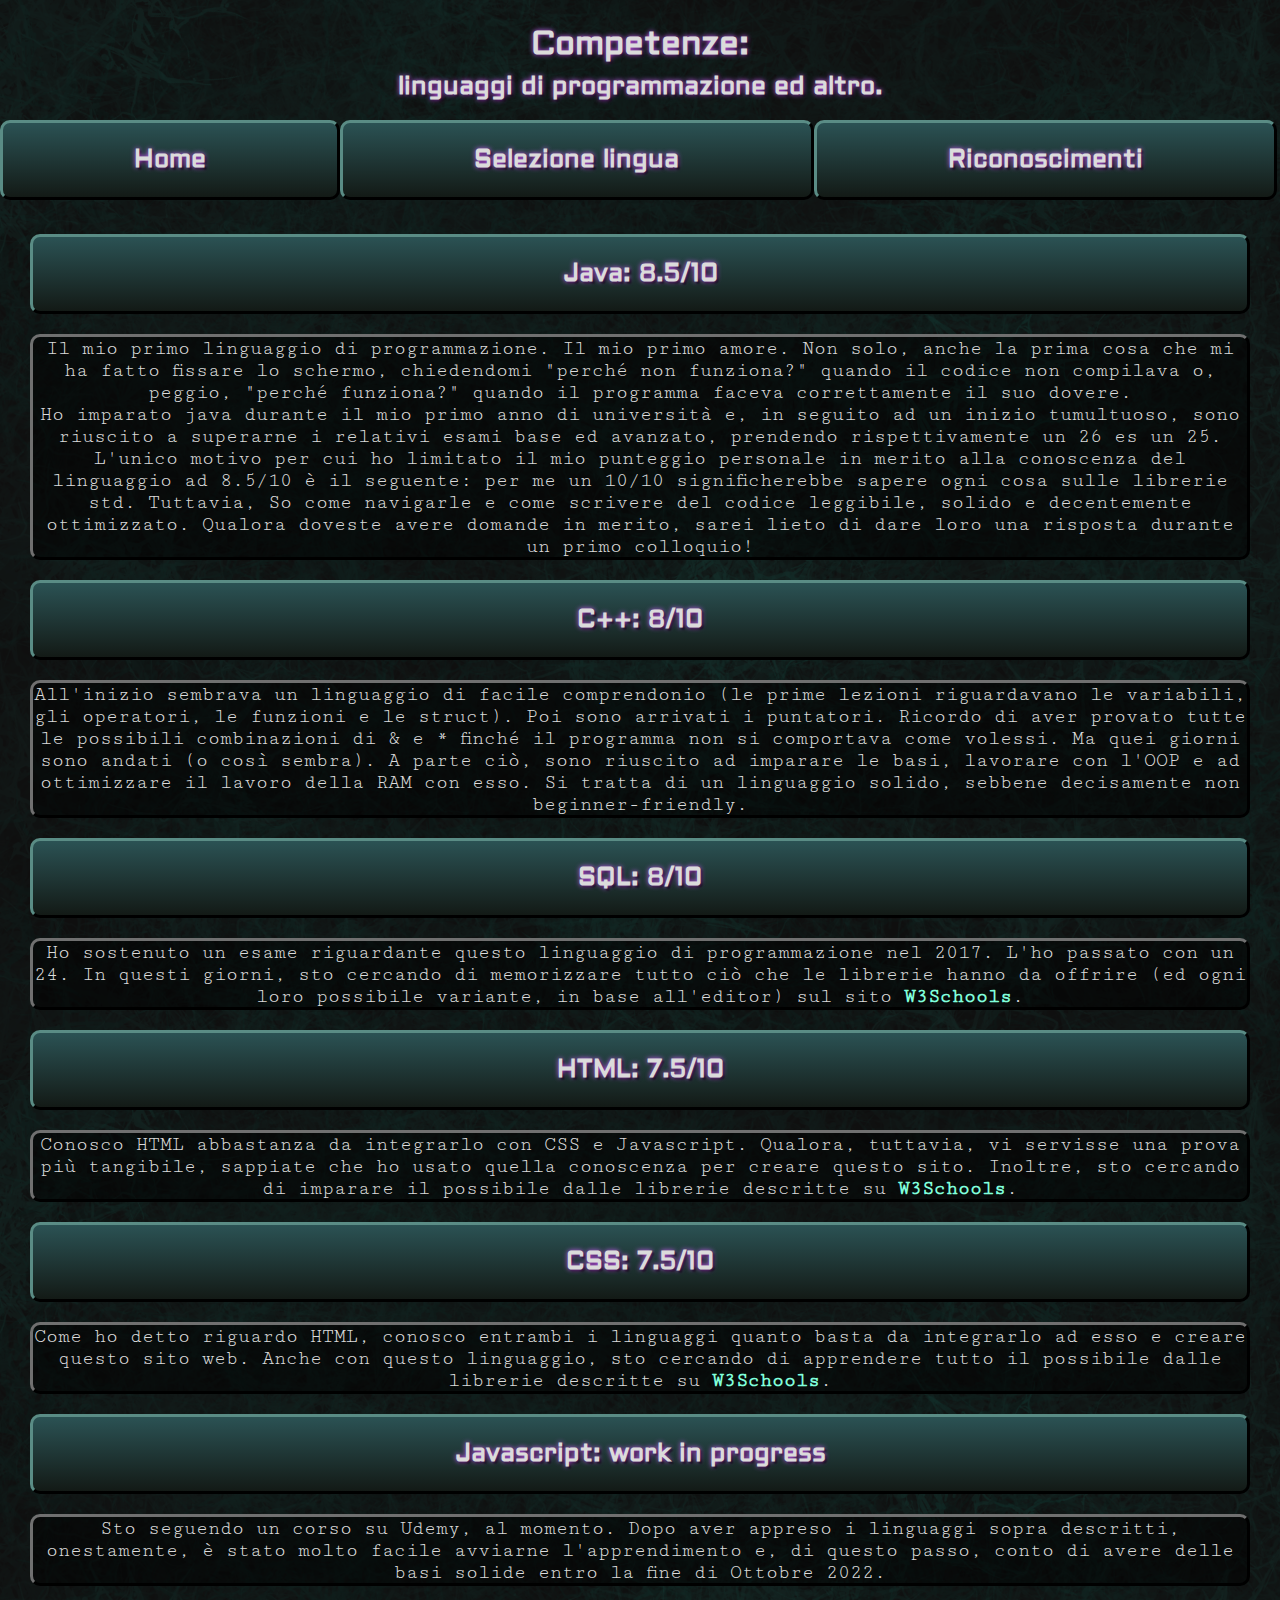
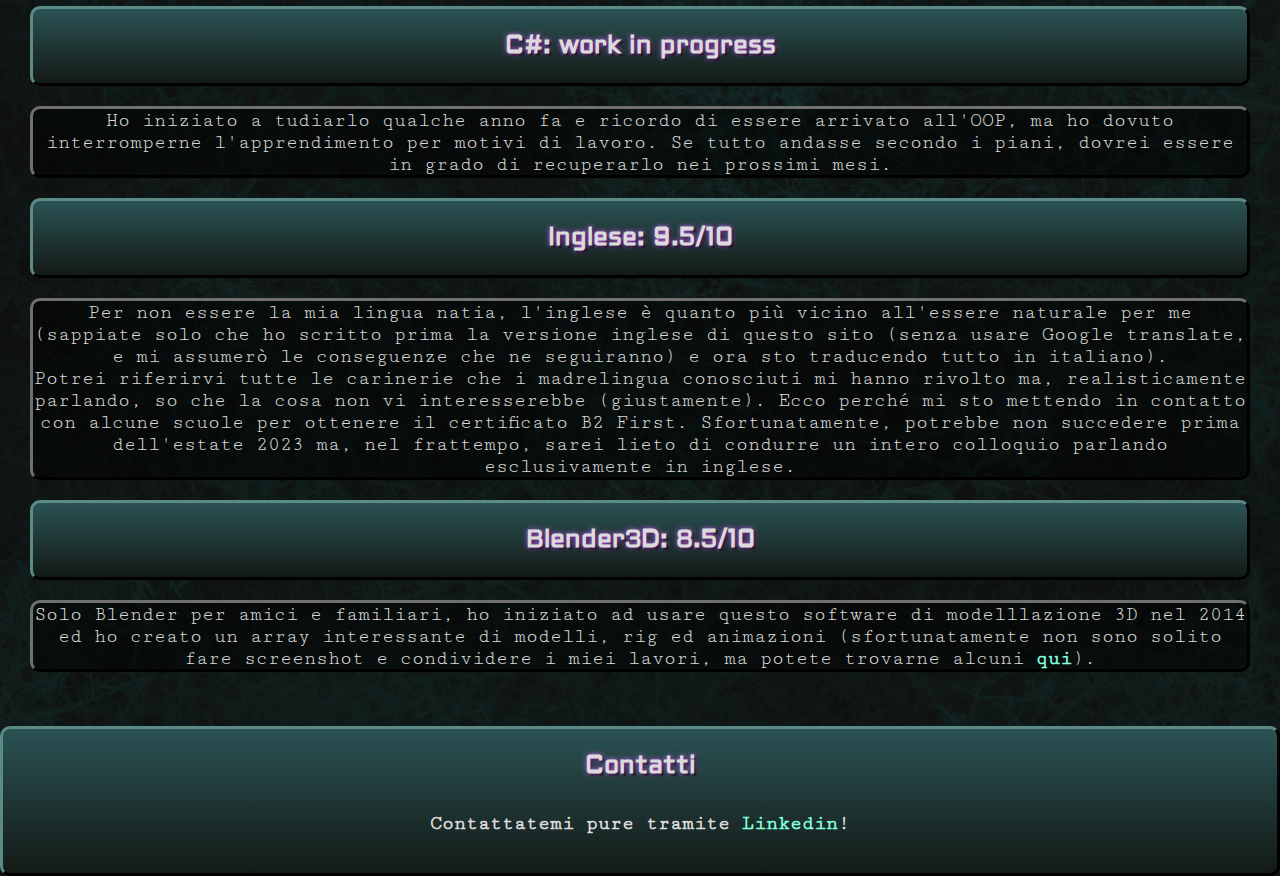
<file: HTML/skills_ITA.html>
<!DOCTYPE html>
<html>
  <head>
    <meta charset="utf-8">
    <link rel="icon" href="../Images/logo.ico">
    <link rel="stylesheet" href="../CSS/styles.css">
    <link rel="preconnect" href="https://fonts.googleapis.com">
    <link rel="preconnect" href="https://fonts.gstatic.com" crossorigin>
    <!--
    FONTS:
    font-family: 'Aldrich', sans-serif;
    font-family: 'Cutive Mono', monospace;
    -->
    <link rel="stylesheet"
     href="https://fonts.googleapis.com/css2?family=Aldrich&family=Cutive+Mono&family=VT323&display=swap">
    <title>Competenze</title>
  </head>
  <body>
    <div class="wrpr">
      <div class="header">
        <div class="title">
          <h1>Competenze:</h1>
        </div>
        <div class="subtitle">
          <h2>linguaggi di programmazione ed altro.</h2>
        </div>
        <div class="navbar">
          <a class="outsetBox invisibleLink navbarItem button" href="home_ITA.html">
            <h2>Home</h2>
          </a>
          <a class="outsetBox invisibleLink navbarItem button" href="../index.html">
            <h2>Selezione lingua</h2>
          </a>
          <a class="outsetBox invisibleLink navbarItem button" href="credits_ITA.html">
            <h2>Riconoscimenti</h2>
          </a>
        </div>
      </div>

      <div class="middle aboutMeMiddle">
        <br><br>
        <div class="outsetBox">
          <h2>Java: 8.5/10</h2>
        </div>
        <p class="bioParagraph">
          Il mio primo linguaggio di programmazione. Il mio primo amore. Non
          solo,  anche la prima cosa che mi ha fatto fissare lo schermo,
          chiedendomi "perché non funziona?" quando il codice non compilava o,
          peggio, "perché funziona?" quando il programma faceva correttamente il
          suo dovere.<br>
          Ho imparato java durante il mio primo anno di università e, in seguito
          ad un inizio tumultuoso, sono riuscito a superarne i relativi esami
          base ed avanzato, prendendo rispettivamente un 26 es un 25.<br>
          L'unico motivo per cui ho limitato il mio punteggio personale in
          merito alla conoscenza del linguaggio ad 8.5/10 è il seguente: per me
          un 10/10 significherebbe sapere ogni cosa sulle librerie std. Tuttavia,
          So come navigarle e come scrivere del codice leggibile, solido e
          decentemente ottimizzato. Qualora doveste avere domande in merito,
          sarei lieto di dare loro una risposta durante un primo colloquio!
        </p>
        <div class="outsetBox">
          <h2>C++: 8/10</h2>
        </div>
        <p class="bioParagraph">
          All'inizio sembrava un linguaggio di facile comprendonio (le prime
          lezioni riguardavano le variabili, gli operatori, le funzioni e le
          struct). Poi sono arrivati i puntatori. Ricordo di aver provato tutte
          le possibili combinazioni di & e * finché il programma non si
          comportava come volessi. Ma quei giorni sono andati (o così sembra).
          A parte ciò, sono riuscito ad imparare le basi, lavorare con l'OOP e
          ad ottimizzare il lavoro della RAM con esso. Si tratta di un linguaggio
          solido, sebbene decisamente non beginner-friendly.
        </p>
        <div class="outsetBox">
          <h2>SQL: 8/10</h2>
        </div>
        <p class="bioParagraph">
          Ho sostenuto un esame riguardante questo linguaggio di programmazione
          nel 2017. L'ho passato con un 24. In questi giorni, sto cercando di
          memorizzare tutto ciò che le librerie hanno da offrire (ed ogni loro
          possibile variante, in base all'editor) sul sito <a class="visibleLink"
          href="https://www.w3schools.com/html/default.asp">
          <strong>W3Schools</strong></a>.
        </p>
        <div class="outsetBox">
          <h2>HTML: 7.5/10</h2>
        </div>
        <p class="bioParagraph">
          Conosco HTML abbastanza da integrarlo con CSS e Javascript. Qualora,
          tuttavia, vi servisse una prova più tangibile, sappiate che ho usato
          quella conoscenza per creare questo sito. Inoltre, sto cercando di
          imparare il possibile dalle librerie descritte su
          <a class="visibleLink" href="https://www.w3schools.com/html/default.asp">
            <strong>W3Schools</strong></a>.
        </p>
        <div class="outsetBox">
          <h2>CSS: 7.5/10</h2>
        </div>
        <p class="bioParagraph">
          Come ho detto riguardo HTML, conosco entrambi i linguaggi quanto basta
          da integrarlo ad esso e creare questo sito web. Anche con questo
          linguaggio, sto cercando di apprendere tutto il possibile dalle
          librerie descritte su
          <a class="visibleLink" href="https://www.w3schools.com/css/default.asp">
            <strong>W3Schools</strong></a>.
        </p>
        <div class="outsetBox">
          <h2>Javascript: work in progress</h2>
        </div>
        <p class="bioParagraph">
          Sto seguendo un corso su Udemy, al momento. Dopo aver appreso i
          linguaggi sopra descritti, onestamente, è stato molto facile avviarne
          l'apprendimento e, di questo passo, conto di avere delle basi solide
          entro la fine di Ottobre 2022.
        </p>
        <div class="outsetBox">
          <h2>C#: work in progress</h2>
        </div>
        <p class="bioParagraph">
          Ho iniziato a tudiarlo qualche anno fa e ricordo di essere arrivato
          all'OOP, ma ho dovuto interromperne l'apprendimento per motivi di
          lavoro. Se tutto andasse secondo i piani, dovrei essere in grado di
          recuperarlo nei prossimi mesi.
        </p>
        <div class="outsetBox">
          <h2>Inglese: 9.5/10</h2>
        </div>
        <p class="bioParagraph">
          Per non essere la mia lingua natia, l'inglese è quanto più vicino
          all'essere naturale per me (sappiate solo che ho scritto prima la
          versione inglese di questo sito (senza usare Google translate, e mi
          assumerò le conseguenze che ne seguiranno) e ora sto traducendo tutto
          in italiano).<br> Potrei riferirvi tutte le carinerie che i
          madrelingua conosciuti mi hanno rivolto ma, realisticamente parlando,
          so che la cosa non vi interesserebbe (giustamente). Ecco perché mi sto
          mettendo in contatto con alcune scuole per ottenere il certificato B2
          First. Sfortunatamente, potrebbe non succedere prima dell'estate 2023
          ma, nel frattempo, sarei lieto di condurre un intero colloquio
          parlando esclusivamente in inglese.
        </p>
        <div class="outsetBox">
          <h2>Blender3D: 8.5/10</h2>
        </div>
        <p class="bioParagraph">
          Solo Blender per amici e familiari, ho iniziato ad usare questo
          software di modelllazione 3D nel 2014 ed ho creato un array
          interessante di modelli, rig ed animazioni (sfortunatamente non sono
          solito fare screenshot e condividere i miei lavori, ma potete trovarne
          alcuni <a class="visibleLink" href="threeD_models_ENG.html">
            <strong>qui</strong></a>).
        </p>
        <br><br>
      </div>

      <div class="footer">
        <div class="outsetBox footerElement">
          <h2>Contatti</h2>
          <h4>Contattatemi pure tramite
          <a class="visibleLink"
          href="https://it.linkedin.com/in/marco-de-franco-327399213?trk=people-guest_people_search-card">
          Linkedin</a>!</h4>
        </div>
      </div>
    </div>
  </body>
</html>
</file>
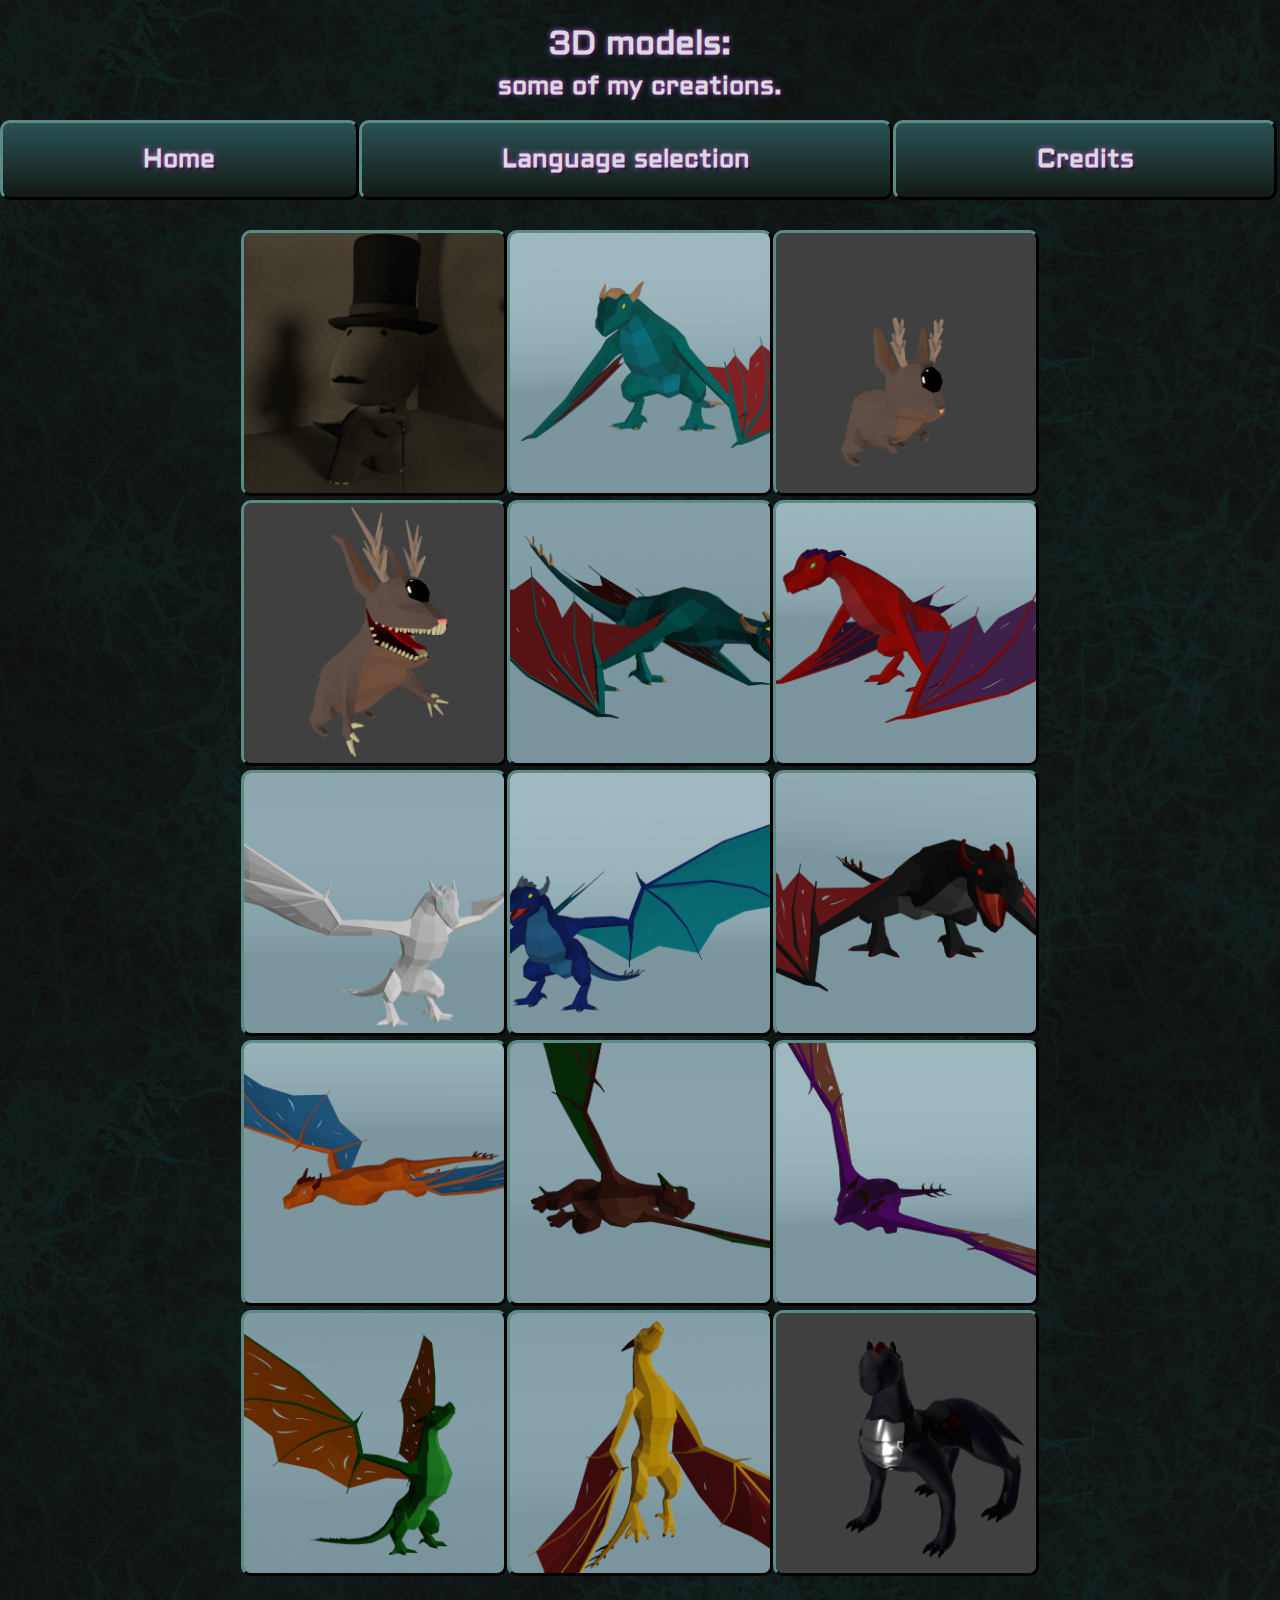
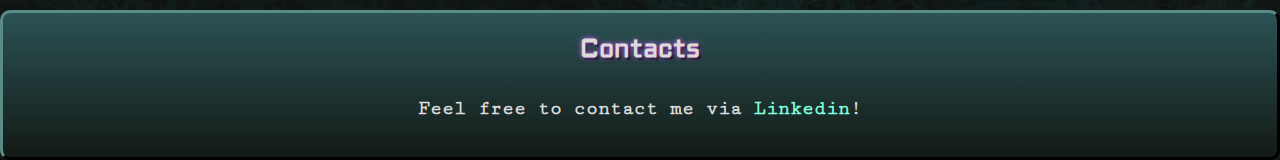
<file: HTML/threeD_models_ENG.html>
<!DOCTYPE html>
<html>
  <head>
    <meta charset="utf-8">
    <link rel="icon" href="../Images/logo.ico">
    <link rel="stylesheet" href="../CSS/styles.css">
    <link rel="preconnect" href="https://fonts.googleapis.com">
    <link rel="preconnect" href="https://fonts.gstatic.com" crossorigin>
    <!--
    FONTS:
    font-family: 'Aldrich', sans-serif;
    font-family: 'Cutive Mono', monospace;
    -->
    <link rel="stylesheet"
     href="https://fonts.googleapis.com/css2?family=Aldrich&family=Cutive+Mono&family=VT323&display=swap">
    <title>3D models</title>
  </head>
  <body>
    <div class="wrpr">
      <div class="header">
        <div class="title">
          <h1>3D models:</h1>
        </div>
        <div class="subtitle">
          <h2>some of my creations.</h2>
        </div>
        <div class="navbar">
          <a class="outsetBox invisibleLink navbarItem button" href="home_ENG.html">
            <h2>Home</h2>
          </a>
          <a class="outsetBox invisibleLink navbarItem button" href="../index.html">
            <h2>Language selection</h2>
          </a>
          <a class="outsetBox invisibleLink navbarItem button" href="credits_ENG.html">
            <h2>Credits</h2>
          </a>
        </div>
      </div>

      <div class="middle threeDMiddle">
          <a href="../Images/fancyDino_01_old.png" target=_blank>
            <img class="croppedImage outsetBox button invisibleLink"
            src="../Images/fancyDino_01_old.png"
            alt="A fancy dino">
          </a>
          <a href="../Images/Angle_2.png" target=_blank>
            <img class="croppedImage outsetBox button invisibleLink"
            src="../Images/Angle_2.png"
            alt="A low poly wyvern(dragon)">
          </a>
          <a href="../Images/Drodhnaught_1.png" target=_blank>
            <img class="croppedImage outsetBox button invisibleLink"
            src="../Images/Drodhnaught_1.png"
            alt="A low poly creature">
          </a>
          <a href="../Images/Drodhnaught_2.png" target=_blank>
            <img class="croppedImage outsetBox button invisibleLink"
            src="../Images/Drodhnaught_2.png"
            alt="A low poly creature">
          </a>
          <a href="../Images/Picture_1.png" target=_blank>
            <img class="croppedImage outsetBox button invisibleLink"
            src="../Images/Picture_1.png"
            alt="A low poly wyvern(dragon)">
          </a>
          <a href="../Images/Picture_2.png" target=_blank>
            <img class="croppedImage outsetBox button invisibleLink"
            src="../Images/Picture_2.png"
            alt="A low poly wyvern(dragon)">
          </a>
          <a href="../Images/Picture_3.png" target=_blank>
            <img class="croppedImage outsetBox button invisibleLink"
            src="../Images/Picture_3.png"
            alt="A low poly wyvern(dragon)">
          </a>
          <a href="../Images/Picture_4.png" target=_blank>
            <img class="croppedImage outsetBox button invisibleLink"
            src="../Images/Picture_4.png"
            alt="A low poly wyvern(dragon)">
          </a>
          <a href="../Images/Picture_5.png" target=_blank>
            <img class="croppedImage outsetBox button invisibleLink"
            src="../Images/Picture_5.png"
            alt="A low poly wyvern(dragon)">
          </a>
          <a href="../Images/Picture_6.png" target=_blank>
            <img class="croppedImage outsetBox button invisibleLink"
            src="../Images/Picture_6.png"
            alt="A low poly wyvern(dragon)">
          </a>
          <a href="../Images/Picture_7.png" target=_blank>
            <img class="croppedImage outsetBox button invisibleLink"
            src="../Images/Picture_7.png"
            alt="A low poly wyvern(dragon)">
          </a>
          <a href="../Images/Picture_8.png" target=_blank>
            <img class="croppedImage outsetBox button invisibleLink"
            src="../Images/Picture_8.png"
            alt="A low poly wyvern(dragon)">
          </a>
          <a href="../Images/Picture_9.png" target=_blank>
            <img class="croppedImage outsetBox button invisibleLink"
            src="../Images/Picture_9.png"
            alt="A low poly wyvern(dragon)">
          </a>
          <a href="../Images/Picture_10.png" target=_blank>
            <img class="croppedImage outsetBox button invisibleLink"
            src="../Images/Picture_10.png"
            alt="A low poly wyvern(dragon)">
          </a>
          <a href="../Images/Max.png" target=_blank>
            <img class="croppedImage outsetBox button invisibleLink"
            src="../Images/Max.png"
            alt="A high poly creature">
          </a>
      </div>

      <div class="footer">
        <div class="outsetBox footerElement">
          <h2>Contacts</h2>
          <h4>Feel free to contact me via
          <a class="visibleLink"
          href="https://it.linkedin.com/in/marco-de-franco-327399213?trk=people-guest_people_search-card">
          Linkedin</a>!</h4>
        </div>
      </div>
    </div>
  </body>
</html>
</file>
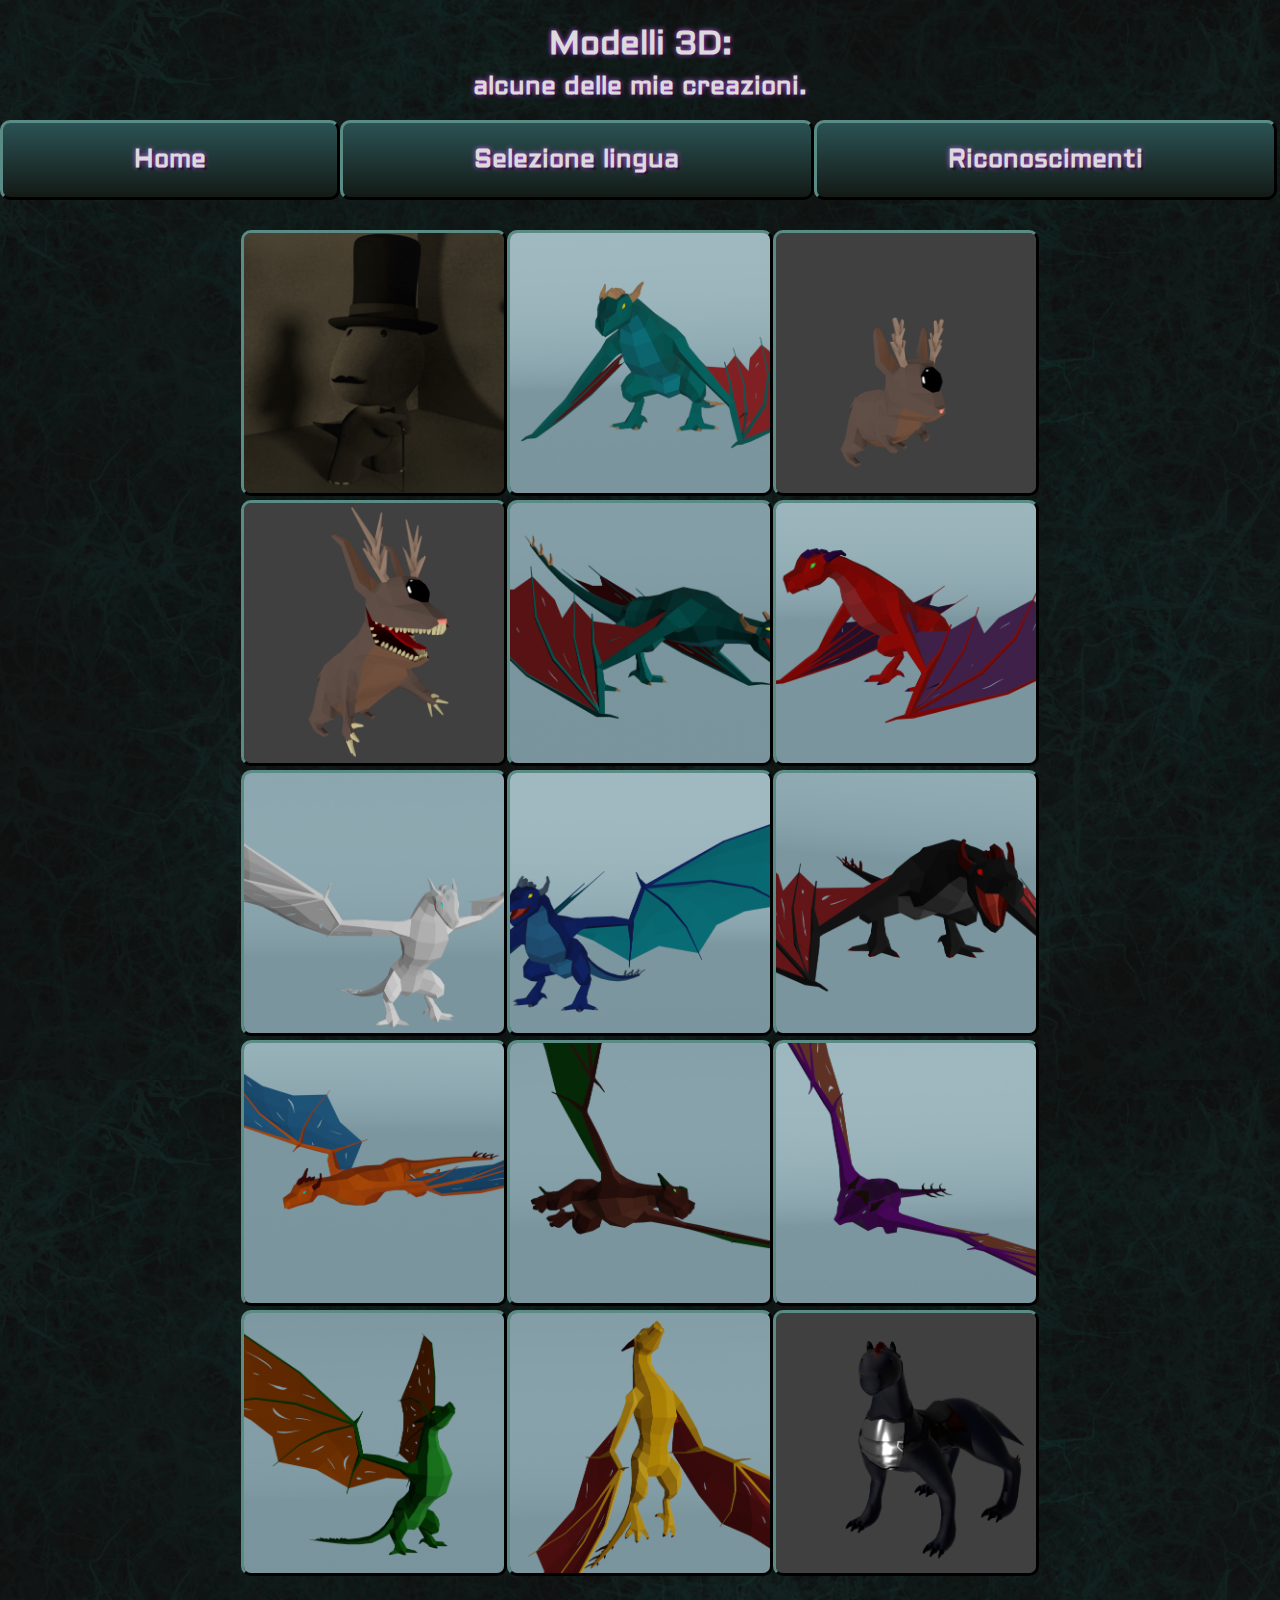
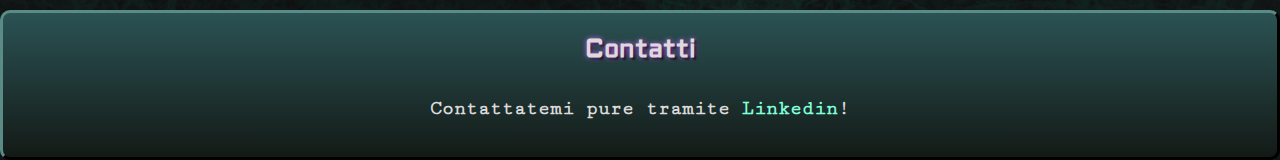
<file: HTML/threeD_models_ITA.html>
<!DOCTYPE html>
<html>
  <head>
    <meta charset="utf-8">
    <link rel="icon" href="../Images/logo.ico">
    <link rel="stylesheet" href="../CSS/styles.css">
    <link rel="preconnect" href="https://fonts.googleapis.com">
    <link rel="preconnect" href="https://fonts.gstatic.com" crossorigin>
    <!--
    FONTS:
    font-family: 'Aldrich', sans-serif;
    font-family: 'Cutive Mono', monospace;
    -->
    <link rel="stylesheet"
     href="https://fonts.googleapis.com/css2?family=Aldrich&family=Cutive+Mono&family=VT323&display=swap">
    <title>Modelli 3D</title>
  </head>
  <body>
    <div class="wrpr">
      <div class="header">
        <div class="title">
          <h1>Modelli 3D:</h1>
        </div>
        <div class="subtitle">
          <h2>alcune delle mie creazioni.</h2>
        </div>
        <div class="navbar">
          <a class="outsetBox invisibleLink navbarItem button" href="home_ITA.html">
            <h2>Home</h2>
          </a>
          <a class="outsetBox invisibleLink navbarItem button" href="../index.html">
            <h2>Selezione lingua</h2>
          </a>
          <a class="outsetBox invisibleLink navbarItem button" href="credits_ITA.html">
            <h2>Riconoscimenti</h2>
          </a>
        </div>
      </div>

      <div class="middle threeDMiddle">
          <a href="../Images/fancyDino_01_old.png" target=_blank>
            <img class="croppedImage outsetBox button invisibleLink"
            src="../Images/fancyDino_01_old.png"
            alt="A fancy dino">
          </a>
          <a href="../Images/Angle_2.png" target=_blank>
            <img class="croppedImage outsetBox button invisibleLink"
            src="../Images/Angle_2.png"
            alt="A low poly wyvern(dragon)">
          </a>
          <a href="../Images/Drodhnaught_1.png" target=_blank>
            <img class="croppedImage outsetBox button invisibleLink"
            src="../Images/Drodhnaught_1.png"
            alt="A low poly creature">
          </a>
          <a href="../Images/Drodhnaught_2.png" target=_blank>
            <img class="croppedImage outsetBox button invisibleLink"
            src="../Images/Drodhnaught_2.png"
            alt="A low poly creature">
          </a>
          <a href="../Images/Picture_1.png" target=_blank>
            <img class="croppedImage outsetBox button invisibleLink"
            src="../Images/Picture_1.png"
            alt="A low poly wyvern(dragon)">
          </a>
          <a href="../Images/Picture_2.png" target=_blank>
            <img class="croppedImage outsetBox button invisibleLink"
            src="../Images/Picture_2.png"
            alt="A low poly wyvern(dragon)">
          </a>
          <a href="../Images/Picture_3.png" target=_blank>
            <img class="croppedImage outsetBox button invisibleLink"
            src="../Images/Picture_3.png"
            alt="A low poly wyvern(dragon)">
          </a>
          <a href="../Images/Picture_4.png" target=_blank>
            <img class="croppedImage outsetBox button invisibleLink"
            src="../Images/Picture_4.png"
            alt="A low poly wyvern(dragon)">
          </a>
          <a href="../Images/Picture_5.png" target=_blank>
            <img class="croppedImage outsetBox button invisibleLink"
            src="../Images/Picture_5.png"
            alt="A low poly wyvern(dragon)">
          </a>
          <a href="../Images/Picture_6.png" target=_blank>
            <img class="croppedImage outsetBox button invisibleLink"
            src="../Images/Picture_6.png"
            alt="A low poly wyvern(dragon)">
          </a>
          <a href="../Images/Picture_7.png" target=_blank>
            <img class="croppedImage outsetBox button invisibleLink"
            src="../Images/Picture_7.png"
            alt="A low poly wyvern(dragon)">
          </a>
          <a href="../Images/Picture_8.png" target=_blank>
            <img class="croppedImage outsetBox button invisibleLink"
            src="../Images/Picture_8.png"
            alt="A low poly wyvern(dragon)">
          </a>
          <a href="../Images/Picture_9.png" target=_blank>
            <img class="croppedImage outsetBox button invisibleLink"
            src="../Images/Picture_9.png"
            alt="A low poly wyvern(dragon)">
          </a>
          <a href="../Images/Picture_10.png" target=_blank>
            <img class="croppedImage outsetBox button invisibleLink"
            src="../Images/Picture_10.png"
            alt="A low poly wyvern(dragon)">
          </a>
          <a href="../Images/Max.png" target=_blank>
            <img class="croppedImage outsetBox button invisibleLink"
            src="../Images/Max.png"
            alt="A high poly creature">
          </a>
      </div>

      <div class="footer">
        <div class="outsetBox footerElement">
          <h2>Contatti</h2>
          <h4>Contattatemi pure tramite
          <a class="visibleLink"
          href="https://it.linkedin.com/in/marco-de-franco-327399213?trk=people-guest_people_search-card">
          Linkedin</a>!</h4>
        </div>
      </div>
    </div>
  </body>
</html>
</file>
<file: CSS/styles.css>
/*GENERICS START HERE**********************************************************/
body
{
  background-image: url("../Images/Website_Background.png");
  position: relative;
  margin: 0;
  font-family: 'Cutive Mono', monospace;
  color: #DBDBDB;
  text-align: center;
}

h1
{
  font-family: 'Aldrich', sans-serif;
  text-shadow: 0 0 5px #C95CF7, 2px 2px 2px #000000;
  font-size: 33.3px;
}

h2
{
  font-family: 'Aldrich', sans-serif;
  text-shadow: 0 0 5px #C95CF7, 2px 2px 2px #000000;
  font-size: 25.3px;
}

h4
{
  font-family: 'Cutive Mono', monospace;
  font-size: 20px;
  line-height: 30px;
}

/*GENERICS END HERE************************************************************/
/*MACRO-SECTIONS START HERE****************************************************/

.wrpr
{
  position: relative;
  display: flex;
  flex-direction: column;
  flex-wrap: nowrap;
  width: 100%;
  min-height: 100vh;
}

.header
{
  position: relative;
  height: 200px;
  display: block;
}

.middle
{
  min-height: calc(100vh - 350px);
  display: flex;
}

.footer
{
  height: 150px;
  display: flex;
}

/*MACRO-SECTIONS END HERE******************************************************/
/*MICRO-SECTIONS START HERE****************************************************/
/*THROUGHOUT THE PAGE STARTS HERE**********************************************/

.outsetBox
{
  background-image: linear-gradient(to bottom, #2B5254, #131A16);
  border-style: outset;
  border-width: 3px;
  border-radius: 10px;
  border-color: #243835;
}

.boxSelection
{
  background-image: linear-gradient(to bottom, #2B5254, #131A16);
  padding: 30px;
  border-style: outset;
  border-width: 3px;
  border-radius: 10px;
  border-color: #243835;
}

.insetBox
{
  width: 256px;
  height: 256px;
  border-style: inset;
  border-width: 3px;
  border-radius: 10px;
  border-color: #243835;
}

.button:hover
{
  border-color: #64DFDF;
}

.button:active
{
  border-style: inset;
}

.croppedImage
{
  width: 260px;
  height: 260px;
  object-fit: cover;
}

.invisibleLink
{
  text-decoration: none;
  color: #DBDBDB;
}

.visibleLink
{
  color: #80FFDB;
  text-decoration: none;
  display: inline-block;
  line-height: 0;
}

.visibleLink:hover
{
  color: #80FFDB;
  text-shadow: 0 0 3px #DBDBDB;
}

.bioParagraph
{
  background-color: rgba(0, 0, 0, 0.5);
  border-style: outset;
  border-width: 3px;
  border-radius: 10px;
  border-color: #1C1C1C;
  font-size: 20px;
}

.leftCenteredText
{
  text-align: left;
}

/*THROUGHOUT THE PAGE ENDS HERE************************************************/
/*HEADER STARTS HERE***********************************************************/

.title
{
  position: absolute;
  top: 0;
  width: 100%;
}

.subtitle
{
  position: absolute;
  top: 50px;
  width: 100%;
}

.navbar
{
  position: absolute;
  top: 120px;
  width: calc(100% - 3px);
  height: 80px;
  display: flex;
  flex-wrap: nowrap;
}

.navbarItem
{
  flex-grow: 1;
}

/*HEADER ENDS HERE*************************************************************/
/*FOOTER STARTS HERE***********************************************************/

.footerElement
{
  flex-grow: 1;
}

/*FOOTER END*******************************************************************/
/*ABOUT ME MIDDLE STARTS HERE**************************************************/

.aboutMeMiddle
{
  margin-left: 30px;
  margin-right: 30px;
  display: flex;
  flex-direction: column;
  justify-content: space-between;
}

/*ABOUT ME MIDDLE ENDS HERE****************************************************/
/*CREDITS MIDDLE STARTS HERE***************************************************/

.creditsMiddle
{
  display: flex;
  justify-content: center;
}

.centeredList
{
  list-style-type: none;
  padding: 0;
  margin: 0;
}

/*CREDITS MIDDLE ENDS HERE*****************************************************/
/*HOME MIDDLE STARTS HERE******************************************************/

.homeMiddle
{
  margin: 30px auto;
  width: 100%;
  min-height: calc(100vh - 410px);
  grid-row-gap: 30px;
  display: flex;
  flex-wrap: wrap;
  justify-content: space-around;
  align-content: center;
}

/*HOME MIDDLE ENDS HERE********************************************************/
/*LANGUAGE MIDDLE STARTS HERE**************************************************/

.languageMiddle
{
  margin: 0 auto;
  width: 40vw;
  height: 80vh;
  display: flex;
  flex-wrap: wrap;
  justify-content: space-around;
  align-items: center;
}

/*LANGUAGE MIDDLE ENDS HERE****************************************************/
/*PROJECTS MIDDLE STARTS HERE**************************************************/

.surroundImage
{
  float: left;
  margin: auto;
  margin-right: 10px;
}

/*PROJECTS MIDDLE ENDS HERE****************************************************/
/*3D MIDDLE STARTS HERE********************************************************/

.threeDMiddle
{
  margin: 30px auto;
  width: 80%;
  display: flex;
  flex-wrap: wrap;
  justify-content: center;
  align-content: center;
}

/*3D MIDDLE ENDS HERE**********************************************************/
</file>
